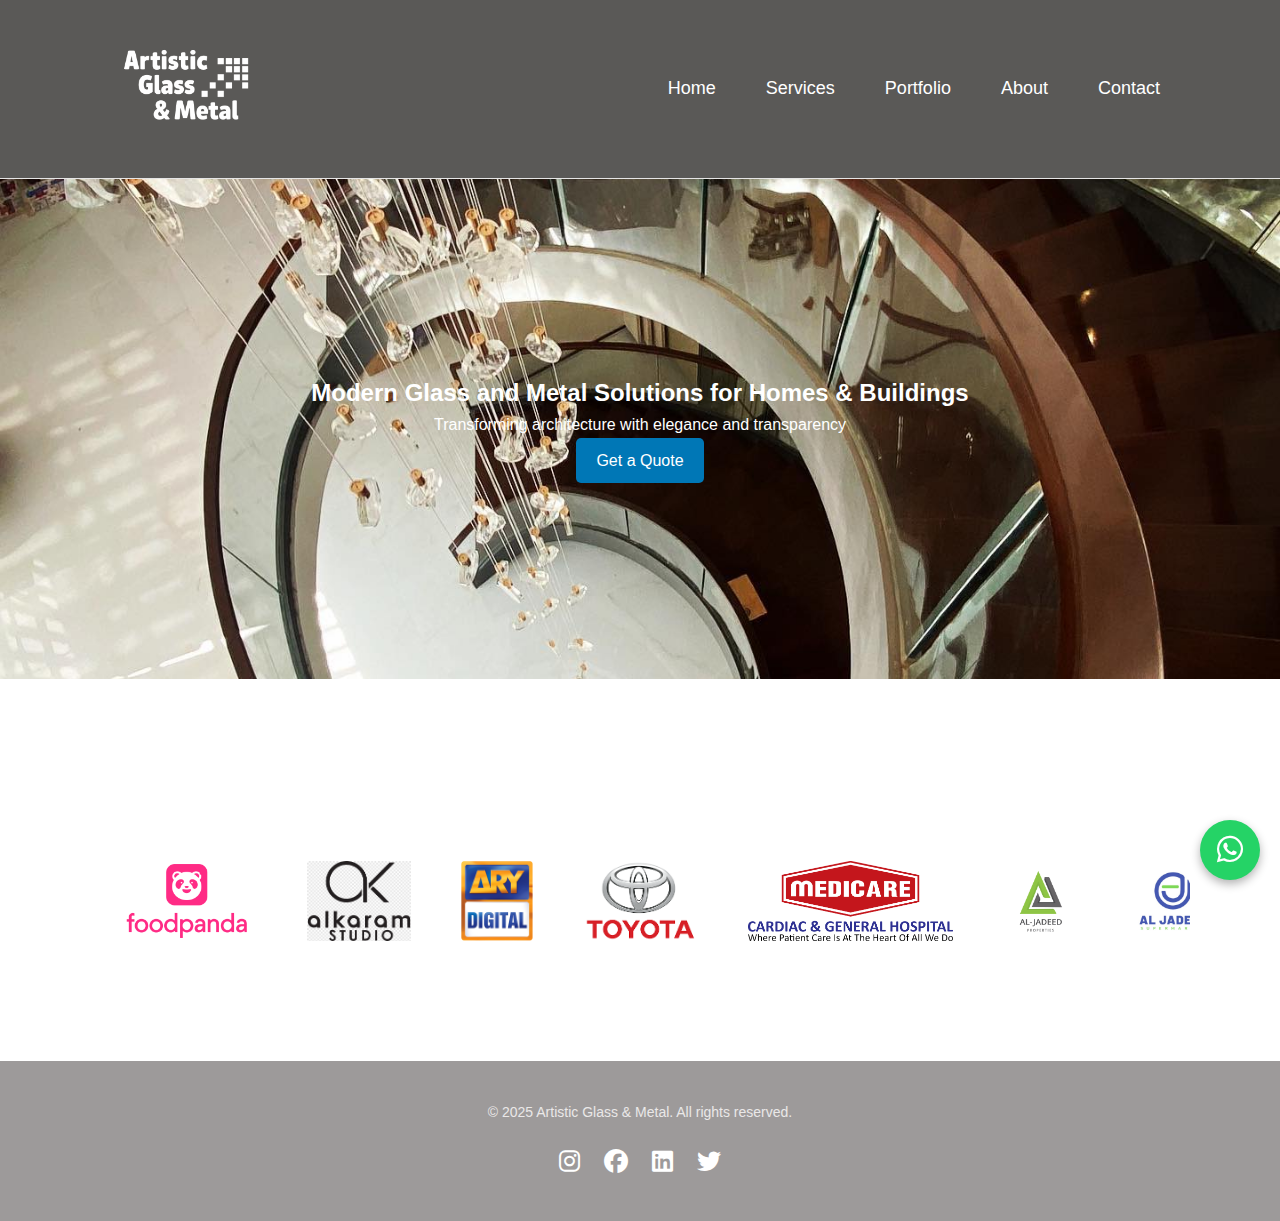
<file: index.html>
<!DOCTYPE html>
<html lang="en">
<head>
  <link href="https://fonts.googleapis.com/css2?family=Playfair+Display:wght@600&family=Poppins:wght@400;600&display=swap" rel="stylesheet">
  <link href="https://fonts.googleapis.com/css2?family=Playfair+Display:wght@400;700&display=swap" rel="stylesheet">
  <meta charset="UTF-8" />
  <meta name="viewport" content="width=device-width, initial-scale=1.0" />
  <title>Artistic Glass & Metal</title>
  <link rel="stylesheet" href="style.css" />
  <link href="https://cdn.jsdelivr.net/npm/aos@2.3.4/dist/aos.css" rel="stylesheet">
</head>
<link rel="stylesheet" href="https://cdnjs.cloudflare.com/ajax/libs/font-awesome/6.4.0/css/all.min.css">  
<body>
  <header>
    <div class="container">
      <a href="index.html" class="logo">
        <img src="images/logo.png" alt="Artistic Glass & Metal Logo">
      </a>
      <nav>
        <ul class="nav-links">
          <li><a href="index.html">Home</a></li>
          <li><a href="services.html">Services</a></li>
          <li><a href="portfolio.html">Portfolio</a></li>
          <li><a href="about.html">About</a></li> 
          <li><a href="contact.html">Contact</a></li>
        </ul>
      </nav>
    </div>
  </header>
  
  <!-- Hero Section -->
  <section class="hero">
    <div class="container">
      <h2>Modern Glass and Metal Solutions for Homes & Buildings</h2>
      <p>Transforming architecture with elegance and transparency</p>
      <a href="contact.html" class="btn">Get a Quote</a>
    </div>
  </section>


<a href="https://wa.me/923332377354?text=Hello%20Artistic%20Glass%2C%20I%27m%20interested%20in%20your%20services." class="whatsapp-button" target="_blank">
  <i class="fab fa-whatsapp"></i>
</a>


  <section class="clients-slider-section">
    <div class="container">
      <h2 class="section-heading" style="padding: 20px; background-color: #f8f8f8; border-radius: 20px; text-align: center; display: inline-block; font-family: 'Playfair Display', serif; font-weight: 700;">Trusted by leading brands</h2>


      <div class="slider">
        <div class="slide-track">
          <img src="images/clients/foodpanda.png" alt="Foodpanda Logo" class="foodpanda-logo">
          <img src="images/clients/alkaram.png" alt="Alkaram">
          <img src="images/clients/ary.png" alt="ARY">
          <img src="images/clients/toyota.png" alt="Toyota">
          <img src="images/clients/medicare.png" alt="Medicare">
          <img src="images/clients/aljadeed.png" alt="Al Jadeed">
          <img src="images/clients/aljadeedmarts.png" alt="Al Jadeed Marts">
          <img src="images/clients/diners.png" alt="Diners">
          <img src="images/clients/gracefabrics.png" alt="Grace Fabrics">
          <img src="images/clients/deerpencil.png" alt="Deer Pencil">
          <img src="images/clients/sanaullatextile.png" alt="Sanaulla Textile">
          <img src="images/clients/sapphire.png" alt="Sapphire">
          <img src="images/clients/orient.png" alt="Orient">
          <img src="images/clients/saya.png" alt="Saya">
          <img src="images/clients/thecourtgroup.png" alt="The Court Group">
          <img src="images/clients/suzuki.png" alt="Suzuki">

  
          <!-- repeat for seamless scroll -->
          <img src="images/clients/foodpanda.png" alt="Foodpanda">
          <img src="images/clients/alkaram.png" alt="Alkaram">
          <img src="images/clients/ary.png" alt="ARY">
          <img src="images/clients/toyota.png" alt="Toyota">
          <img src="images/clients/medicare.png" alt="Medicare">
          <img src="images/clients/aljadeed.png" alt="Al Jadeed">
          <img src="images/clients/aljadeedmarts.png" alt="Al Jadeed Marts">
          <img src="images/clients/diners.png" alt="Diners">
          <img src="images/clients/gracefabrics.png" alt="Grace Fabrics">
          <img src="images/clients/deerpencil.png" alt="Deer Pencil">
          <img src="images/clients/sanaullatextile.png" alt="Sanaulla Textile">
          <img src="images/clients/sapphire.png" alt="Sapphire">
          <img src="images/clients/orient.png" alt="Orient">
          <img src="images/clients/saya.png" alt="Saya">
          <img src="images/clients/thecourtgroup.png" alt="The Court Group">
          <img src="images/clients/suzuki.png" alt="Suzuki">

        </div>
      </div>
    </div>
  </section>
  
     <!-- Footer -->
  <footer>
    <div class="container">
      <p>&copy; 2025 Artistic Glass & Metal. All rights reserved.</p>
      <div class="social-icons">
        <a href="https://www.instagram.com/artisticglasszain/" target="_blank"><i class="fab fa-instagram"></i></a>
        <a href="https://www.facebook.com/profile.php?id=100064141750046" target="_blank"><i class="fab fa-facebook"></i></a>
        <a href="https://www.linkedin.com/" target="_blank"><i class="fab fa-linkedin"></i></a>
        <a href="https://www.twitter.com/" target="_blank"><i class="fab fa-twitter"></i></a>
      </div>
    </div>
  </footer>
  <script>
    document.addEventListener("DOMContentLoaded", function () {
      const heroSection = document.querySelector(".hero");
      const images = [
        "images/hero.jpg",
        "images/hero1.jpg",
        "images/hero2.jpg",
        "images/hero3.jpg",
        "images/hero4.jpg",
        "images/hero5.jpg",
        "images/hero6.jpg",
        "images/hero7.jpg",
        "images/hero8.jpg"
      ];
      let index = 0;
  
      function changeBackground() {
        heroSection.style.backgroundImage = `url(${images[index]})`;
        index = (index + 1) % images.length;
      }
  
      changeBackground(); // show first image immediately
      setInterval(changeBackground, 2000);
    });
  </script>
</body>
</html>
</file>
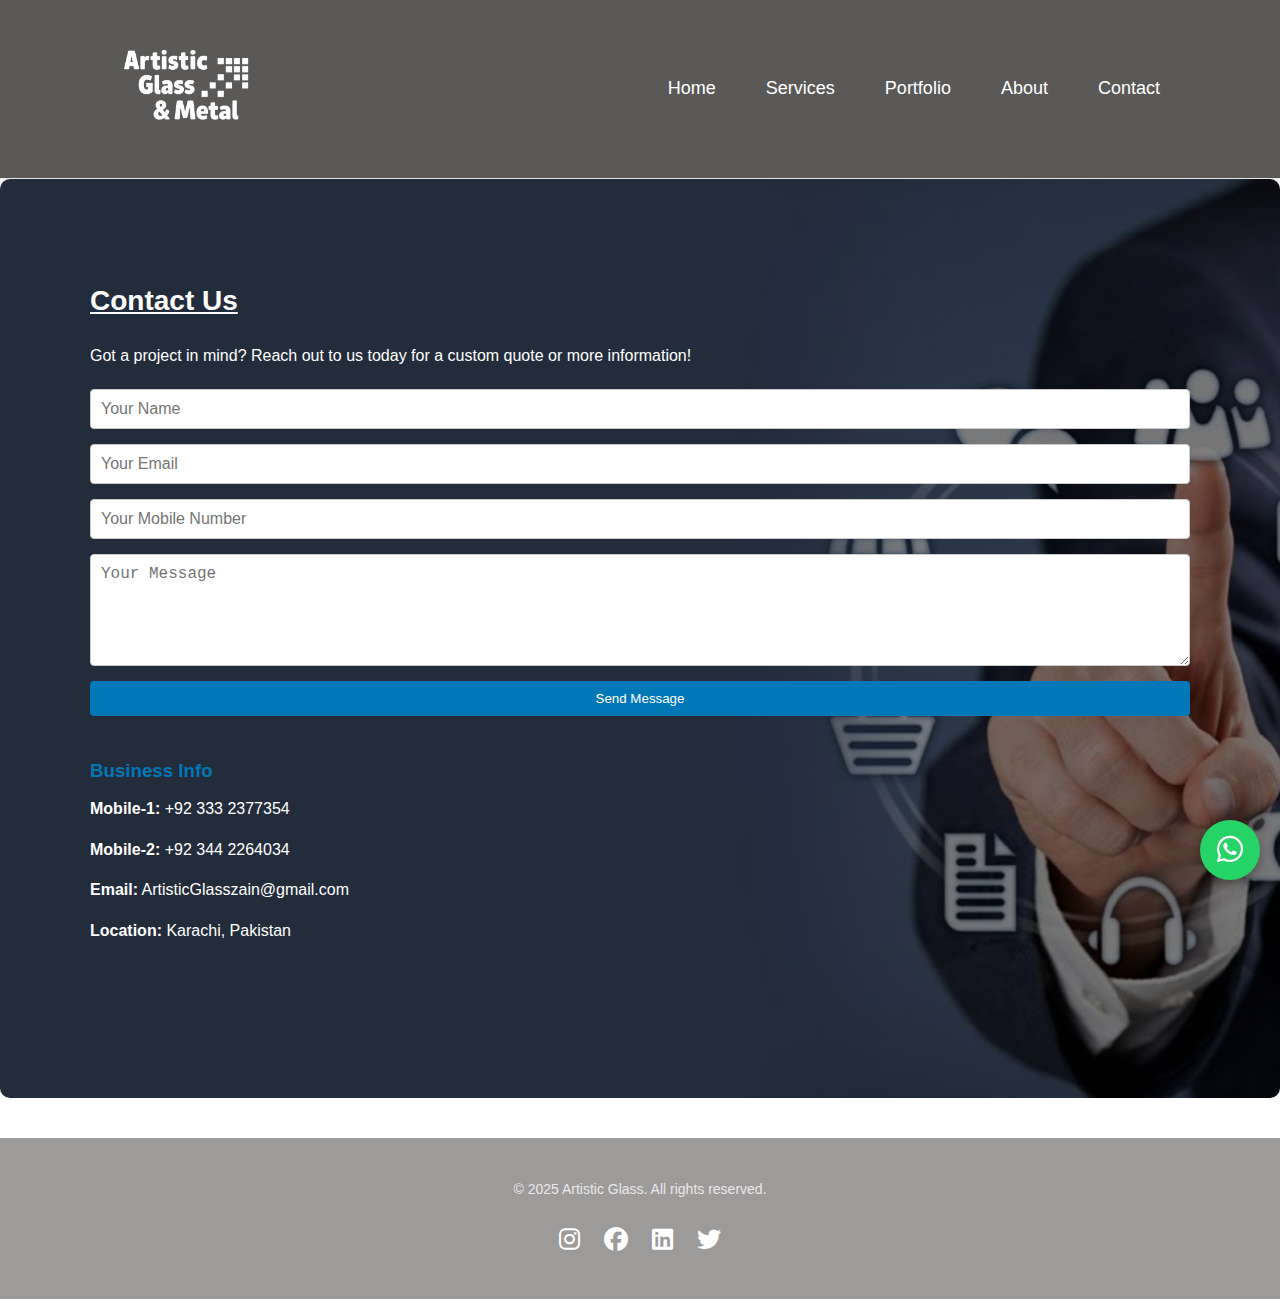
<file: contact.html>
<!DOCTYPE html>
<html lang="en">
<head>
  <link rel="stylesheet" href="https://cdnjs.cloudflare.com/ajax/libs/font-awesome/6.4.0/css/all.min.css">
  <meta charset="UTF-8" />
  <meta name="viewport" content="width=device-width, initial-scale=1.0"/>
  <title>Contact - Artistic Glass</title>
  <link rel="stylesheet" href="style.css" />
</head>
<body>
  <header>
    <div class="container">
      <a href="index.html" class="logo">
        <img src="images/logo.png" alt="Artistic Glass & Metal Logo">
      </a>
      <nav>
        <ul class="nav-links">
          <li><a href="index.html">Home</a></li>
          <li><a href="services.html">Services</a></li>
          <li><a href="portfolio.html">Portfolio</a></li>
          <li><a href="about.html">About</a></li> 
          <li><a href="contact.html">Contact</a></li>
        </ul>
      </nav>
    </div>
  </header>

  <!-- Contact Section -->
    <section class="page-content contact-section">
    <div class="container">
      <h2 style="color: white; text-decoration: underline;">Contact Us</h2>
      <p>Got a project in mind? Reach out to us today for a custom quote or more information!</p>

      <form class="contact-form">
        <form action="https://formspree.io/f/xanovlpj" method="POST" class="contact-form">
        <input type="text" placeholder="Your Name" required />
        <input type="email" placeholder="Your Email" required />
        <input type="tel" placeholder="Your Mobile Number" required>
        <textarea placeholder="Your Message" rows="5" required></textarea>
        <button type="submit">Send Message</button>
      </form>

      <div class="contact-info">
        <h3>Business Info</h3>
        <p><strong>Mobile-1:</strong> +92 333 2377354</p>
        <p><strong>Mobile-2:</strong> +92 344 2264034</p>
        <p><strong>Email:</strong> ArtisticGlasszain@gmail.com</p>
        <p><strong>Location:</strong> Karachi, Pakistan</p>
      </div>
    </div>
  </section>

  <footer>
    <div class="container">
      <p>&copy; 2025 Artistic Glass. All rights reserved.</p>
      <div class="social-icons">
        <a href="https://www.instagram.com/" target="_blank"><i class="fab fa-instagram"></i></a>
        <a href="https://www.facebook.com/" target="_blank"><i class="fab fa-facebook"></i></a>
        <a href="https://www.linkedin.com/" target="_blank"><i class="fab fa-linkedin"></i></a>
        <a href="https://www.twitter.com/" target="_blank"><i class="fab fa-twitter"></i></a>
      </div>
    </div>
  </footer>
  <a href="https://wa.me/923332377354" class="whatsapp-button" target="_blank">
    <i class="fab fa-whatsapp"></i>
  </a>
</body>
</html>
</file>
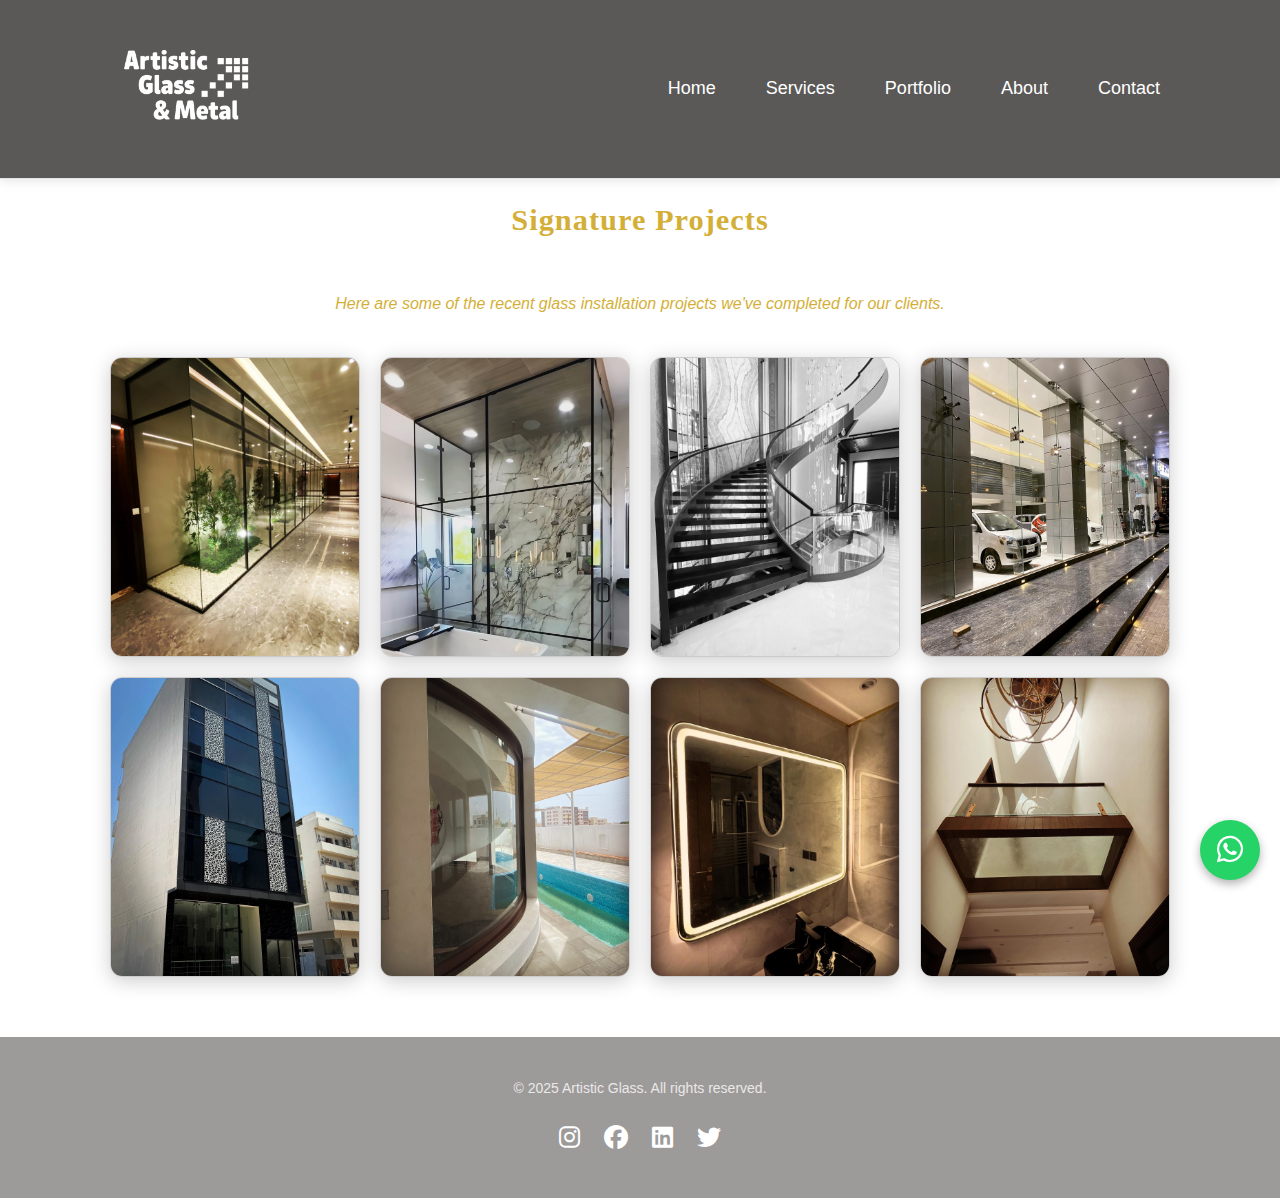
<file: portfolio.html>
<!DOCTYPE html>
<html lang="en">
<head>
  <link rel="stylesheet" href="https://cdnjs.cloudflare.com/ajax/libs/font-awesome/6.4.0/css/all.min.css">
  <meta charset="UTF-8" />
  <meta name="viewport" content="width=device-width, initial-scale=1.0"/>
  <title>Portfolio - Artistic Glass</title>
  <link rel="stylesheet" href="style.css" />
</head>
<body>
  <header>
    <div class="container">
      <a href="index.html" class="logo">
        <img src="images/logo.png" alt="Artistic Glass & Metal Logo">
      </a>
      <nav>
        <ul class="nav-links">
          <li><a href="index.html">Home</a></li>
          <li><a href="services.html">Services</a></li>
          <li><a href="portfolio.html">Portfolio</a></li>
          <li><a href="about.html">About</a></li> 
          <li><a href="contact.html">Contact</a></li>
        </ul>
      </nav>
    </div>
  </header>
  

  <!-- Portfolio Section -->
  <section class="Portfolio">
    <div class="container" style="text-align: center;">
   <h2 class="lux-heading" data-aos="fade-up">Signature Projects</h2>
<p class="lux-subtext" data-aos="fade-up" data-aos-delay="200">
  Here are some of the recent glass installation projects we've completed for our clients.
</p>
      <div class="portfolio-gallery">
        <div class="flip-card">
          <div class="flip-card-inner">
            <div class="flip-card-front">
              <img src="images/project1.jpg" alt="Office Partition" />
            </div>
            <div class="flip-card-back">
              <h3>Glass Patio</h3>
              <p>Enhance outdoor living with elegant, durable glass patios that blend transparency with comfort</p>
            </div>
          </div>
        </div>
      
        <div class="flip-card">
          <div class="flip-card-inner">
            <div class="flip-card-front">
              <img src="images/project2.jpg" alt="Shower Cabin" />
            </div>
            <div class="flip-card-back">
              <h3>Shower Cabin</h3>
              <p>Luxurious glass shower enclosures designed for elegance and comfort.</p>
            </div>
          </div>
        </div>
      
        <div class="flip-card">
          <div class="flip-card-inner">
            <div class="flip-card-front">
              <img src="images/project3.jpg" alt="Glass Railing" />
            </div>
            <div class="flip-card-back">
              <h3>Glass Railing</h3>
              <p>Sturdy and stylish railings for balconies and staircases with clear views.</p>
            </div>
          </div>
        </div>
      
        <div class="flip-card">
          <div class="flip-card-inner">
            <div class="flip-card-front">
              <img src="images/project4.jpg" alt="Shopfront" />
            </div>
            <div class="flip-card-back">
              <h3>Shopfront Glazing</h3>
              <p>High-visibility glass facades to make your retail space stand out.</p>
            </div>
          </div>
        </div>

         <div class="flip-card">
          <div class="flip-card-inner">
            <div class="flip-card-front">
              <img src="images/project5.jpg" alt="front" />
            </div>
            <div class="flip-card-back">
              <h3>Building Facade</h3>
              <p>Modern and durable facade solutions that enhance the architectural appeal of your building</p>
            </div>
          </div>
        </div>

               <div class="flip-card">
          <div class="flip-card-inner">
            <div class="flip-card-front">
              <img src="images/project6.jpg" alt="curve" />
            </div>
            <div class="flip-card-back">
              <h3>Curve Tempered Glass</h3>
              <p>Elegantly curved tempered glass designed for strength, safety, and modern aesthetics</p>
            </div>
          </div>
        </div>

        <div class="flip-card">
          <div class="flip-card-inner">
            <div class="flip-card-front">
              <img src="images/project7.jpg" alt="curve" />
            </div>
            <div class="flip-card-back">
              <h3>LED Mirror</h3>
              <p>Illuminate your space with stylish LED mirrors that combine function, elegance, and modern lighting</p>
            </div>
          </div>
        </div>

        <div class="flip-card">
          <div class="flip-card-inner">
            <div class="flip-card-front">
              <img src="images/project8.jpg" alt="curve" />
            </div>
            <div class="flip-card-back">
              <h3>Glass Bridge</h3>
              <p>Experience architectural brilliance and safety with our sleek, transparent glass bridges</p>
            </div>
          </div>
        </div>
  </section>



  <!-- Footer -->
  <footer>
    <div class="container">
      <p>&copy; 2025 Artistic Glass. All rights reserved.</p>
      <div class="social-icons">
        <a href="https://www.instagram.com/" target="_blank"><i class="fab fa-instagram"></i></a>
        <a href="https://www.facebook.com/" target="_blank"><i class="fab fa-facebook"></i></a>
        <a href="https://www.linkedin.com/" target="_blank"><i class="fab fa-linkedin"></i></a>
        <a href="https://www.twitter.com/" target="_blank"><i class="fab fa-twitter"></i></a>
      </div>
    </div>
  </footer>
  <a href="https://wa.me/923001234567" class="whatsapp-button" target="_blank">
    <i class="fab fa-whatsapp"></i>
  </a>
</body>
</html>
</file>
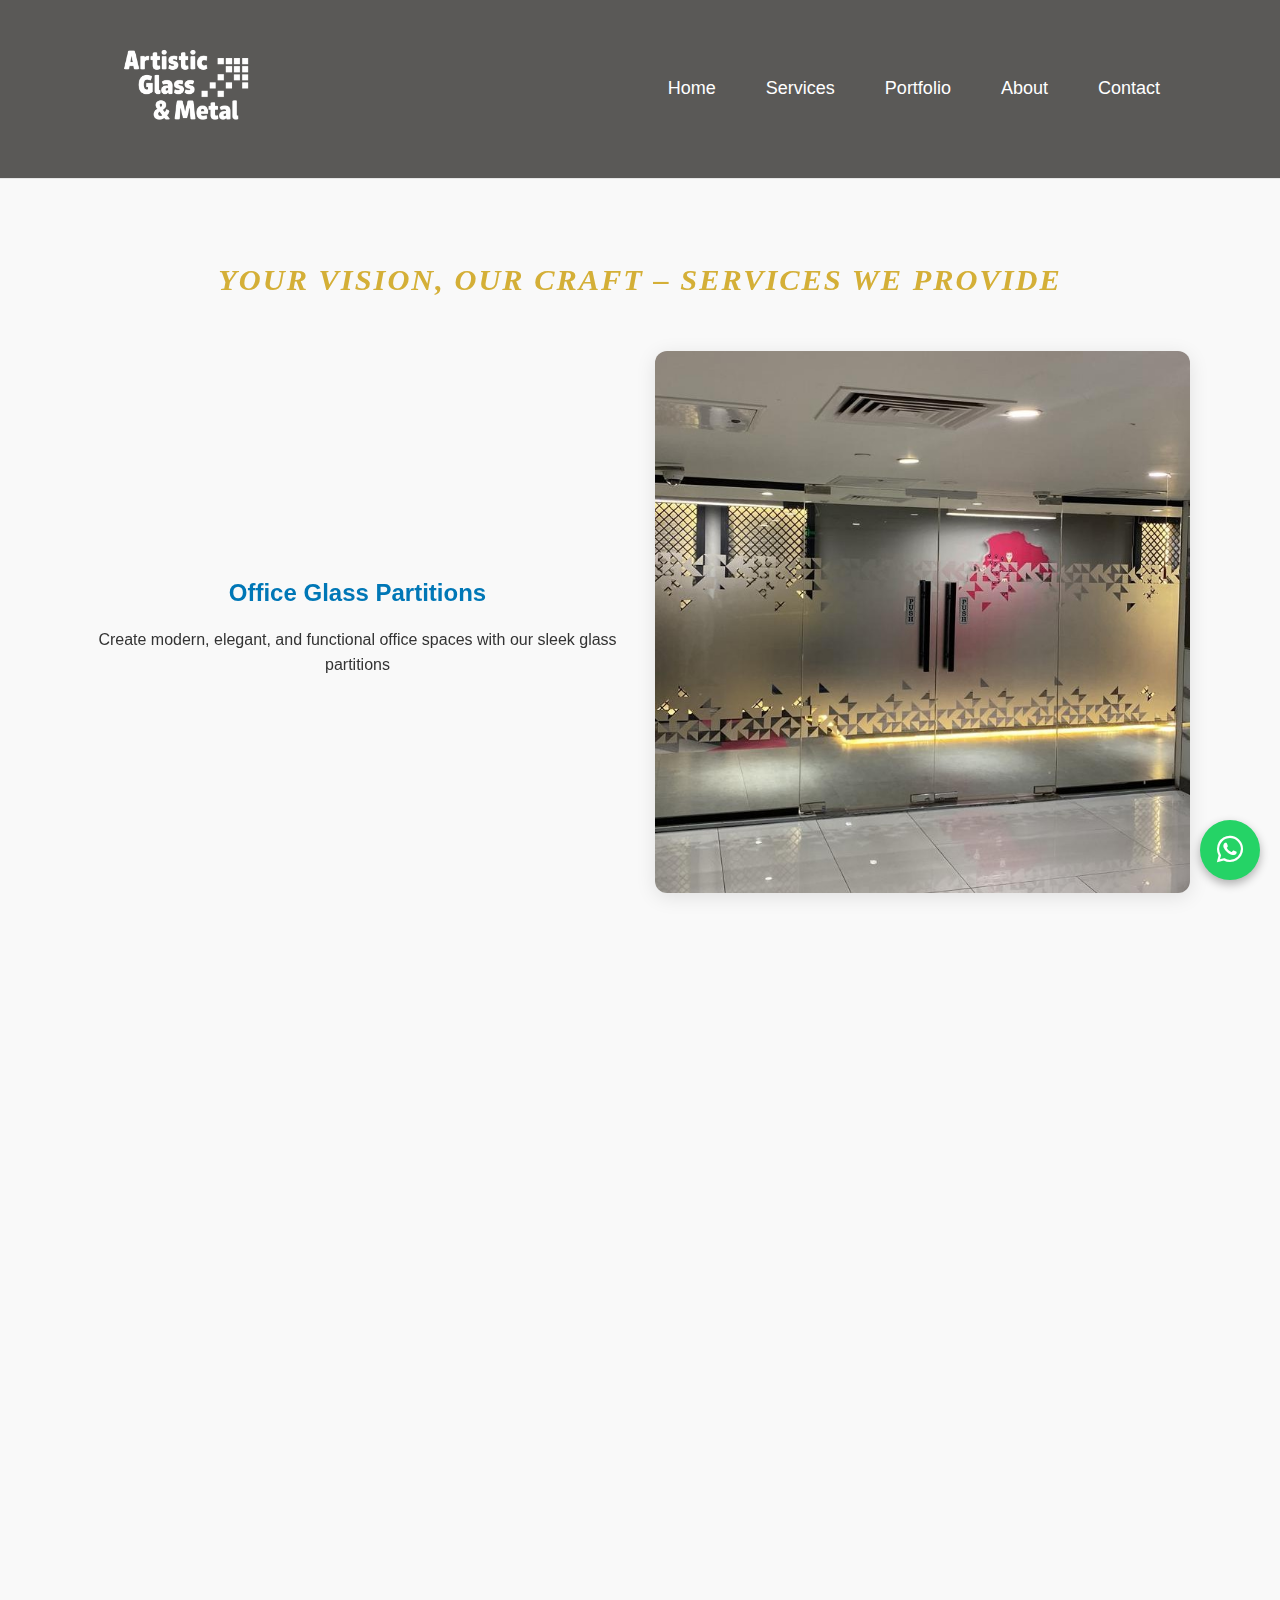
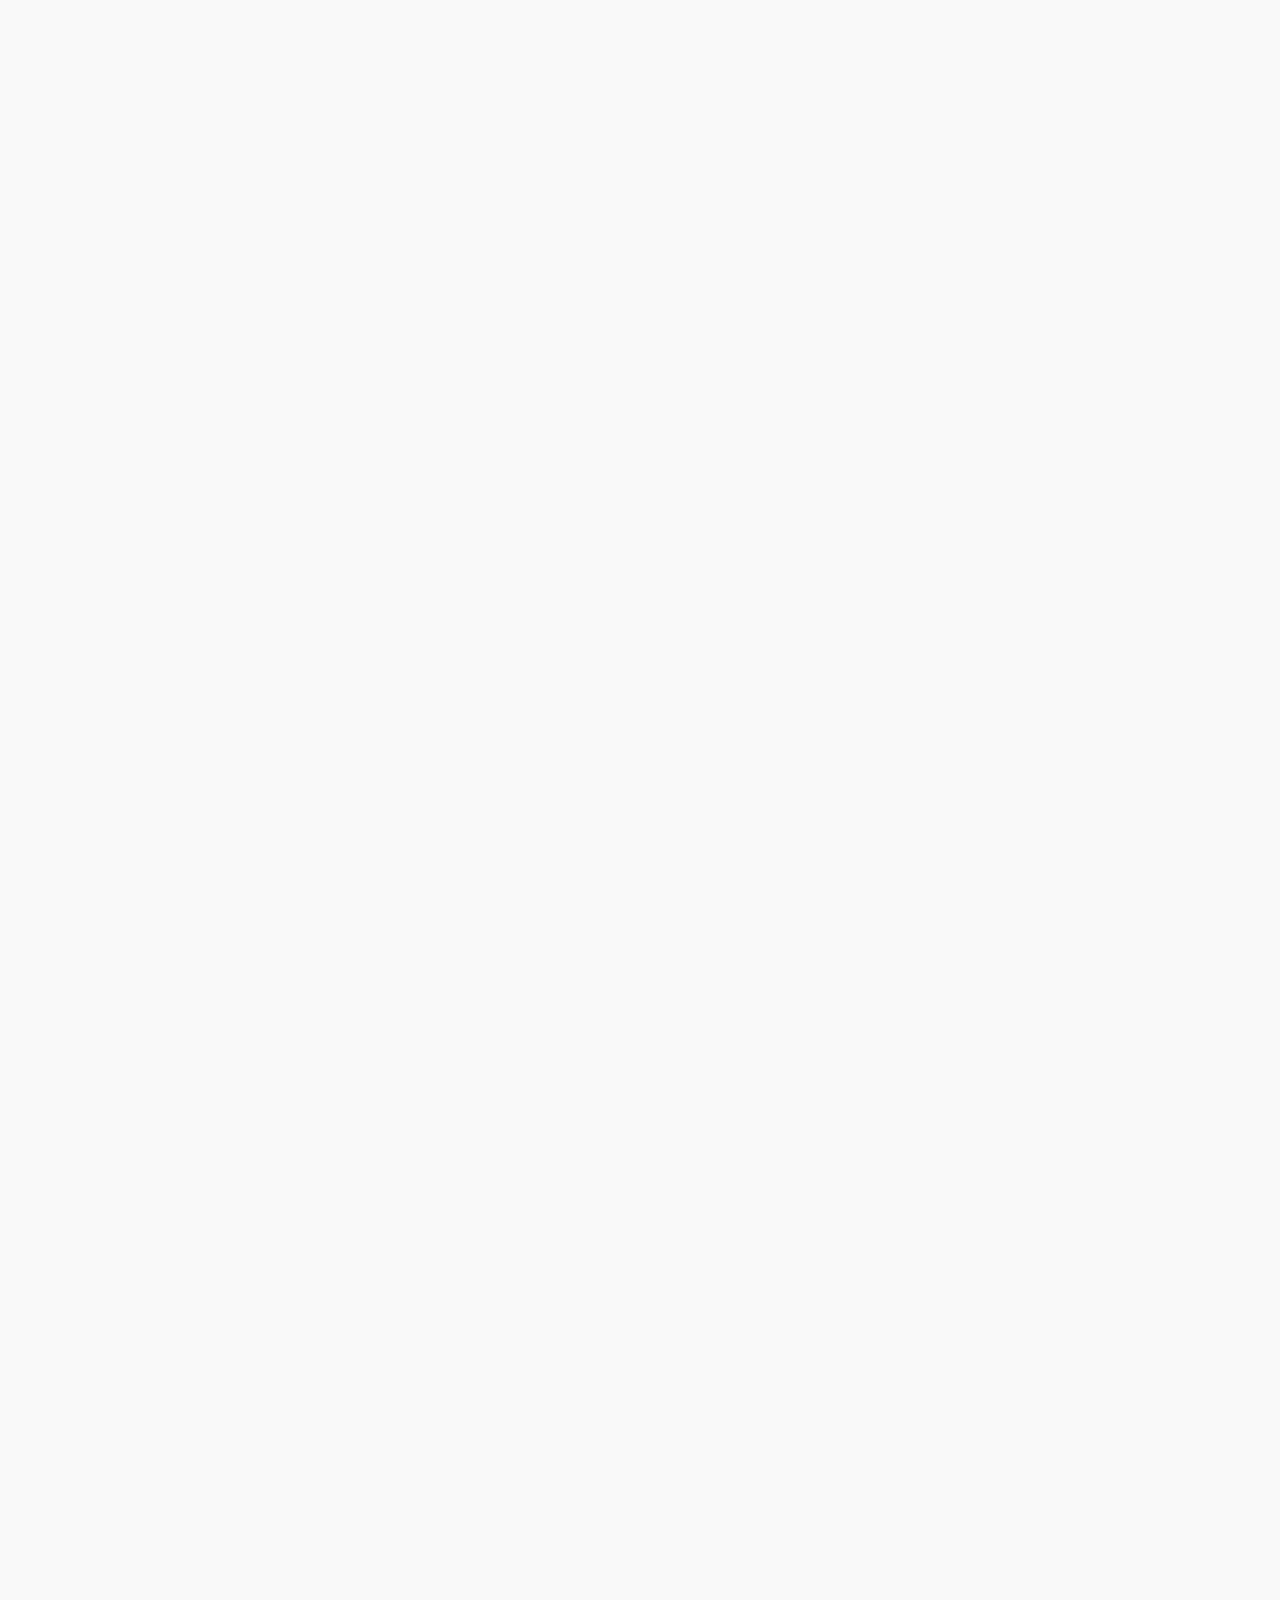
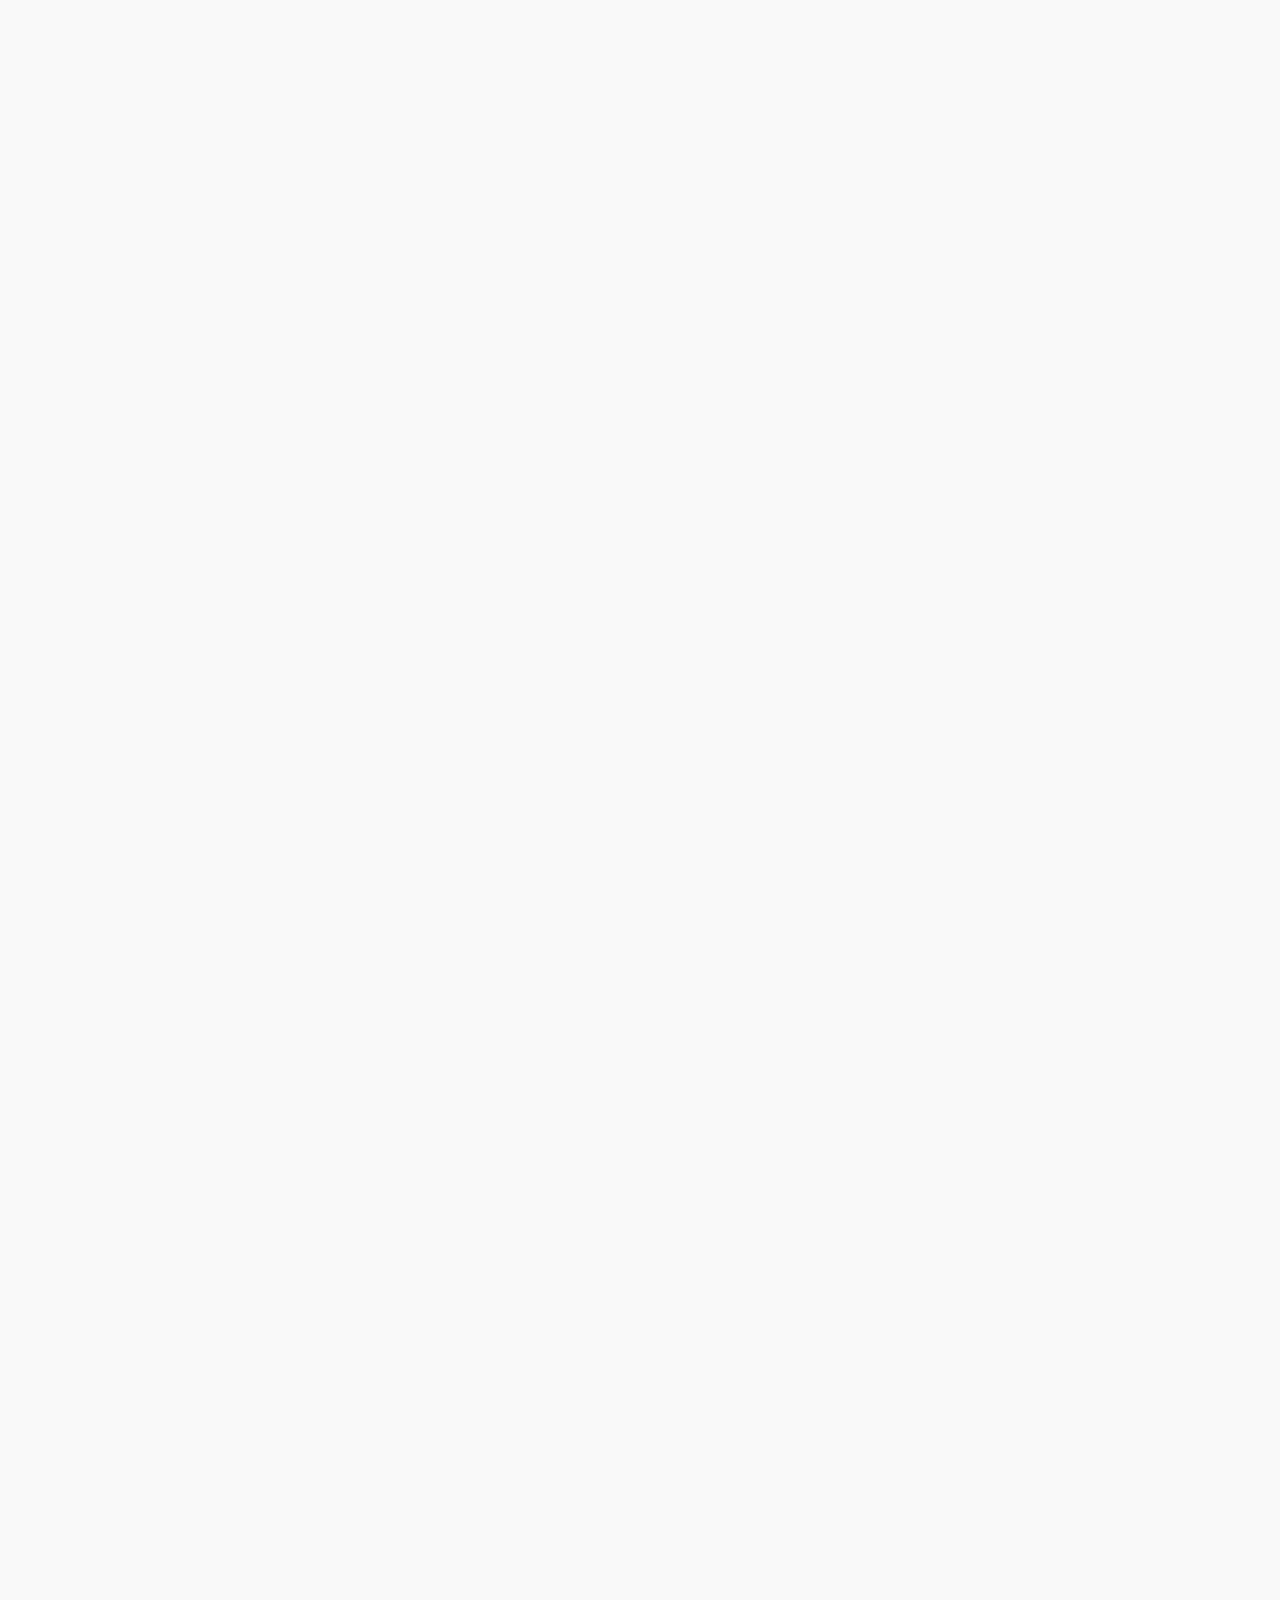
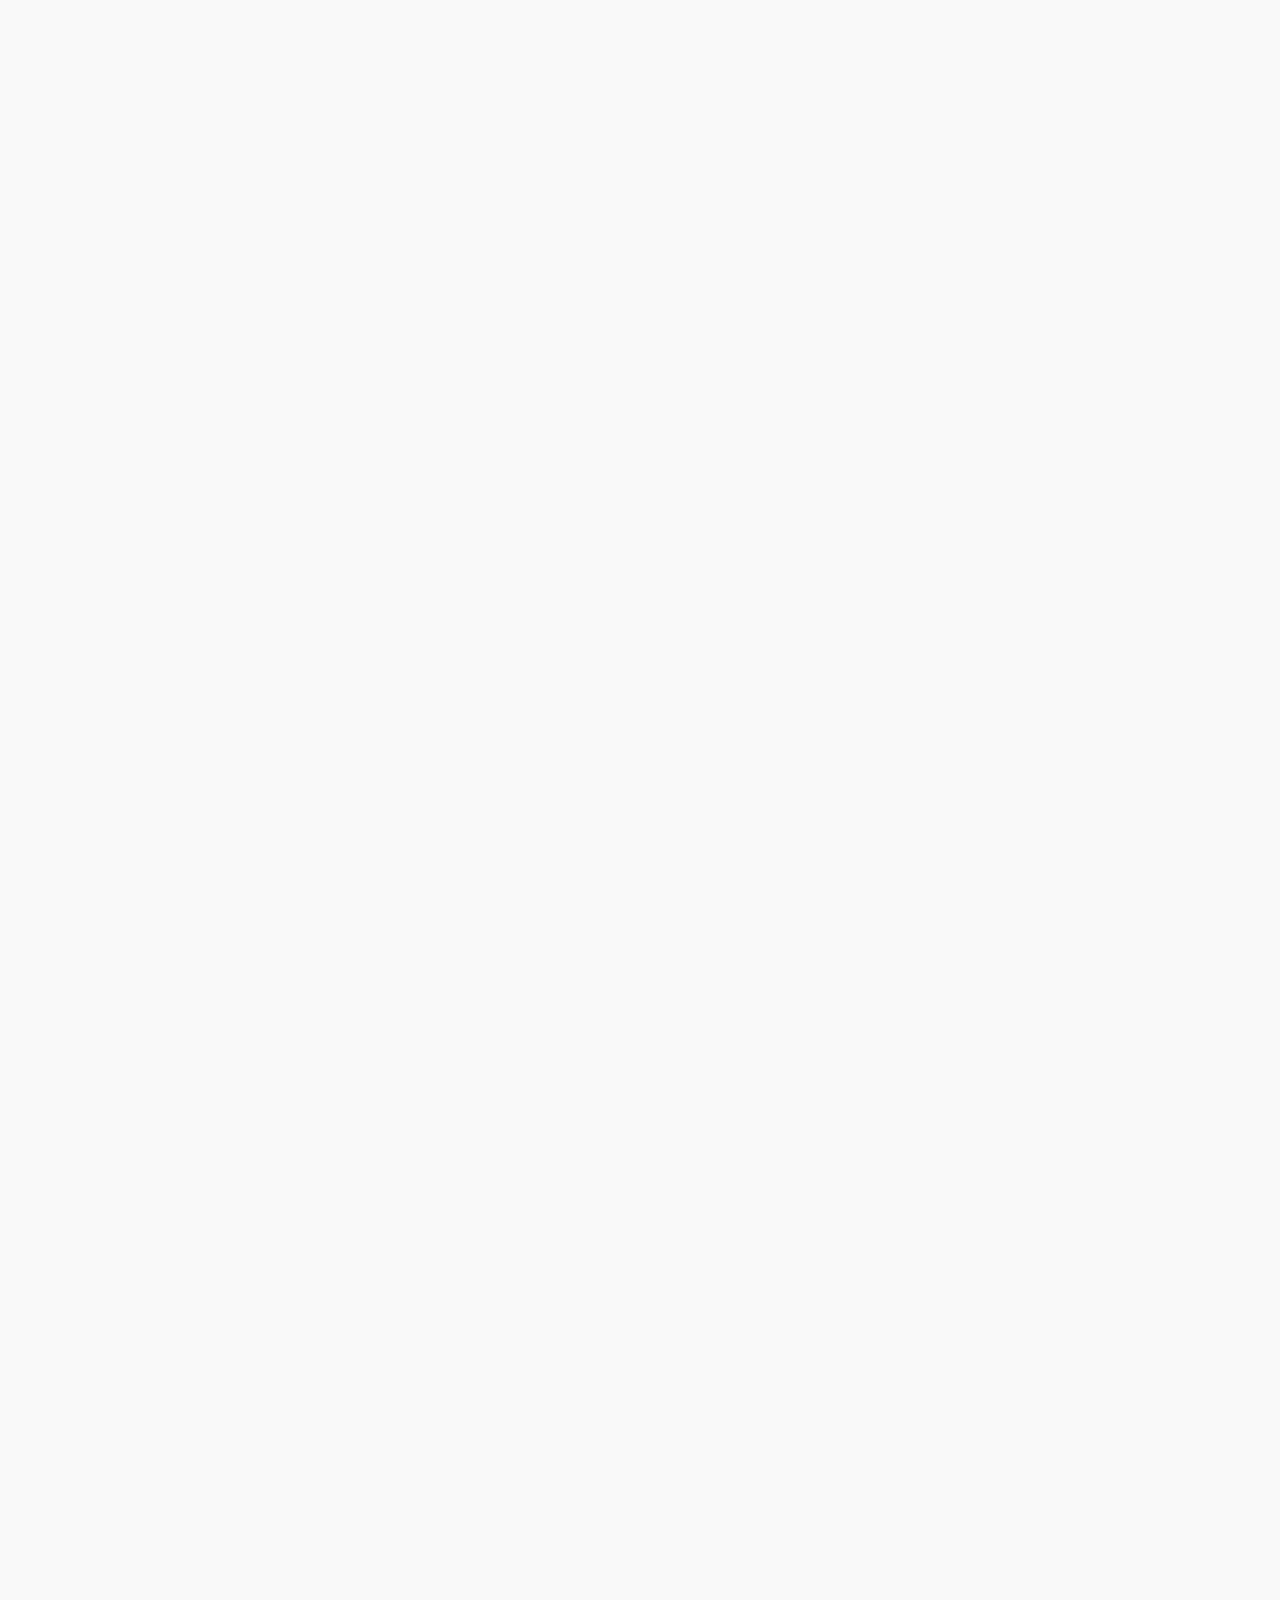
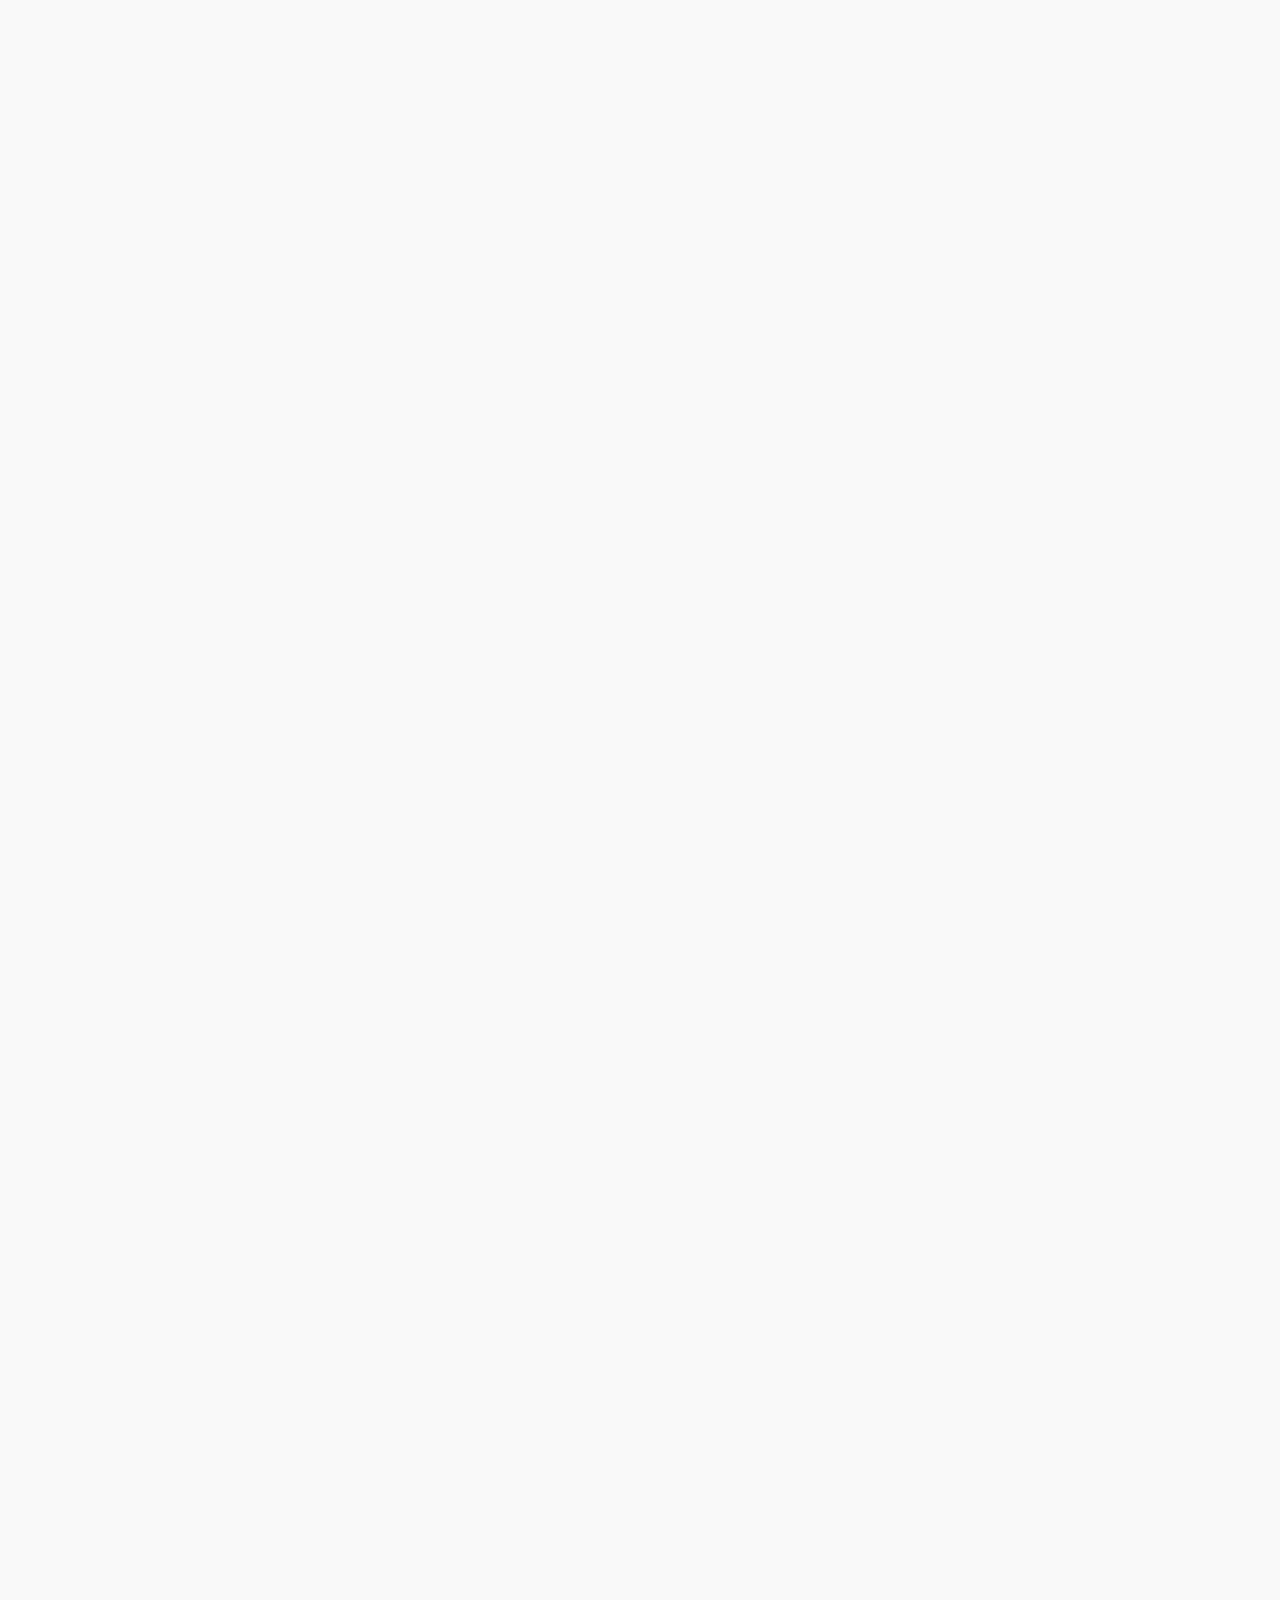
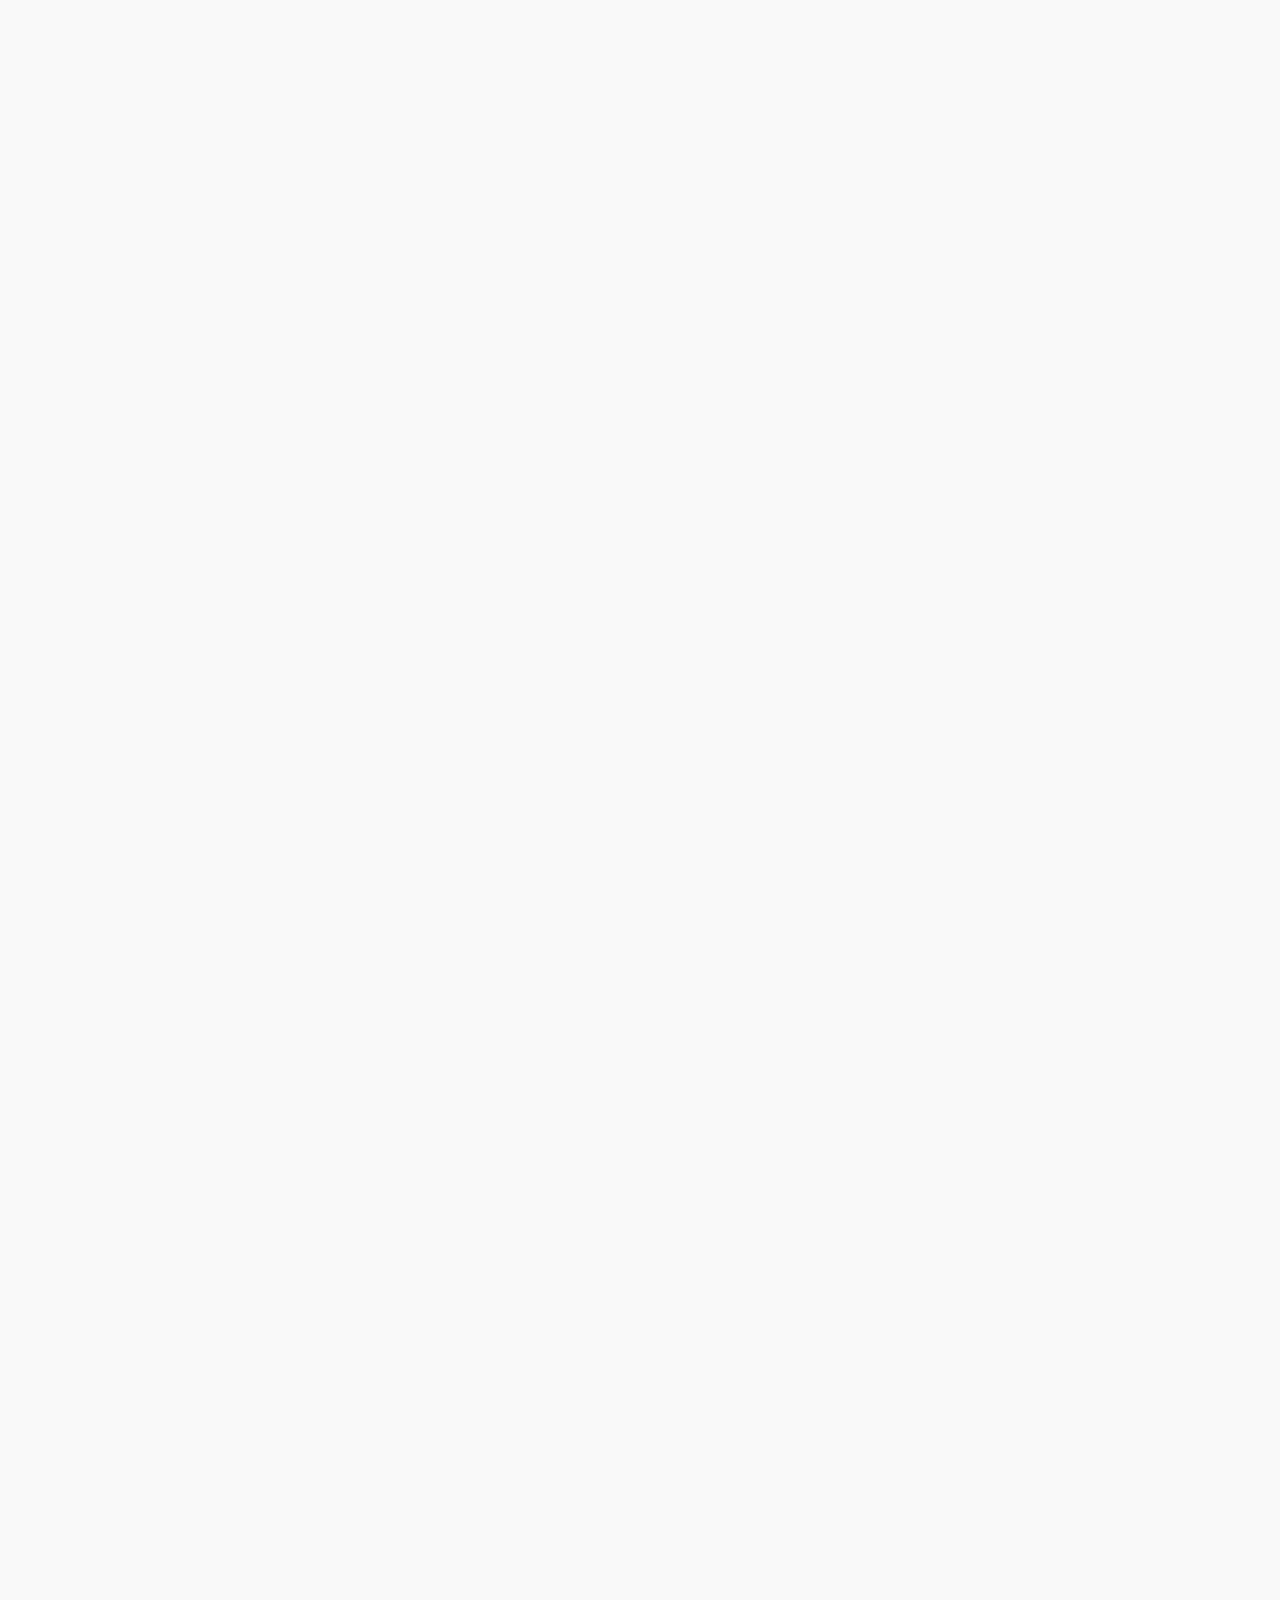
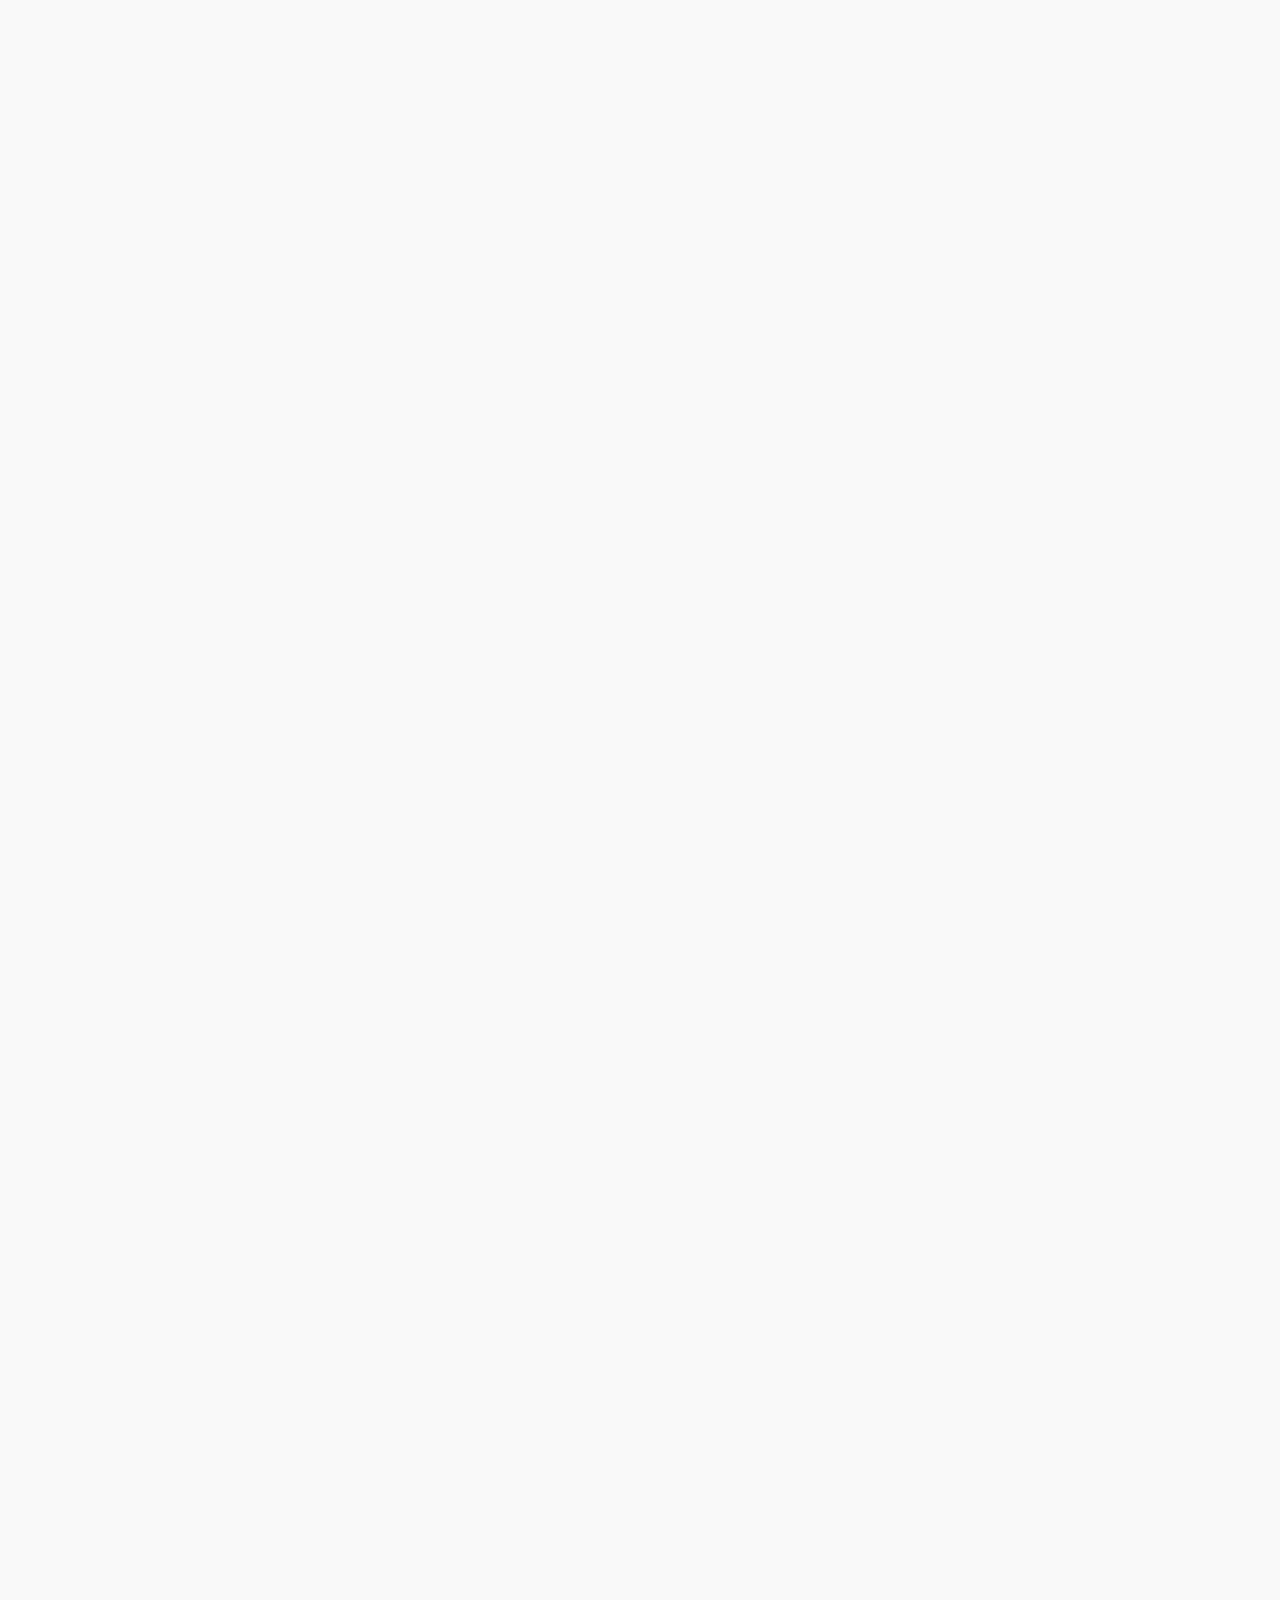
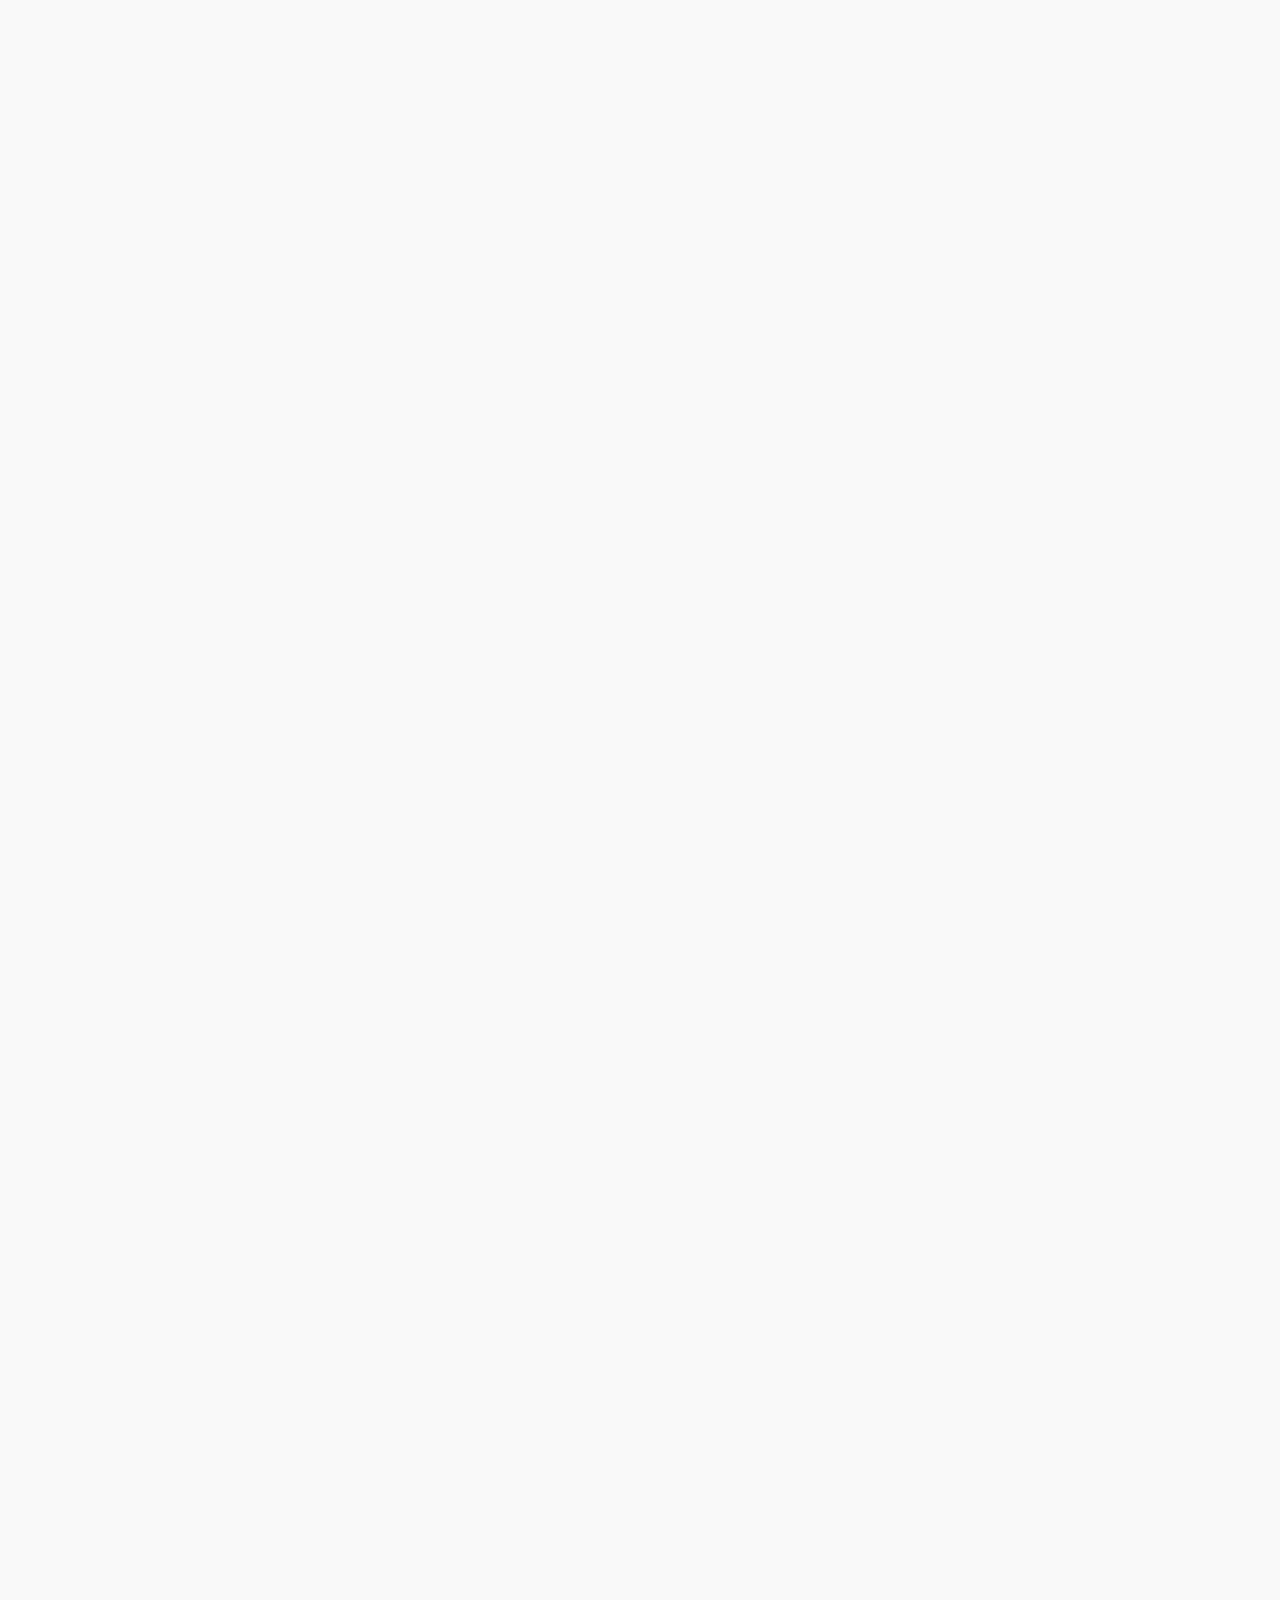
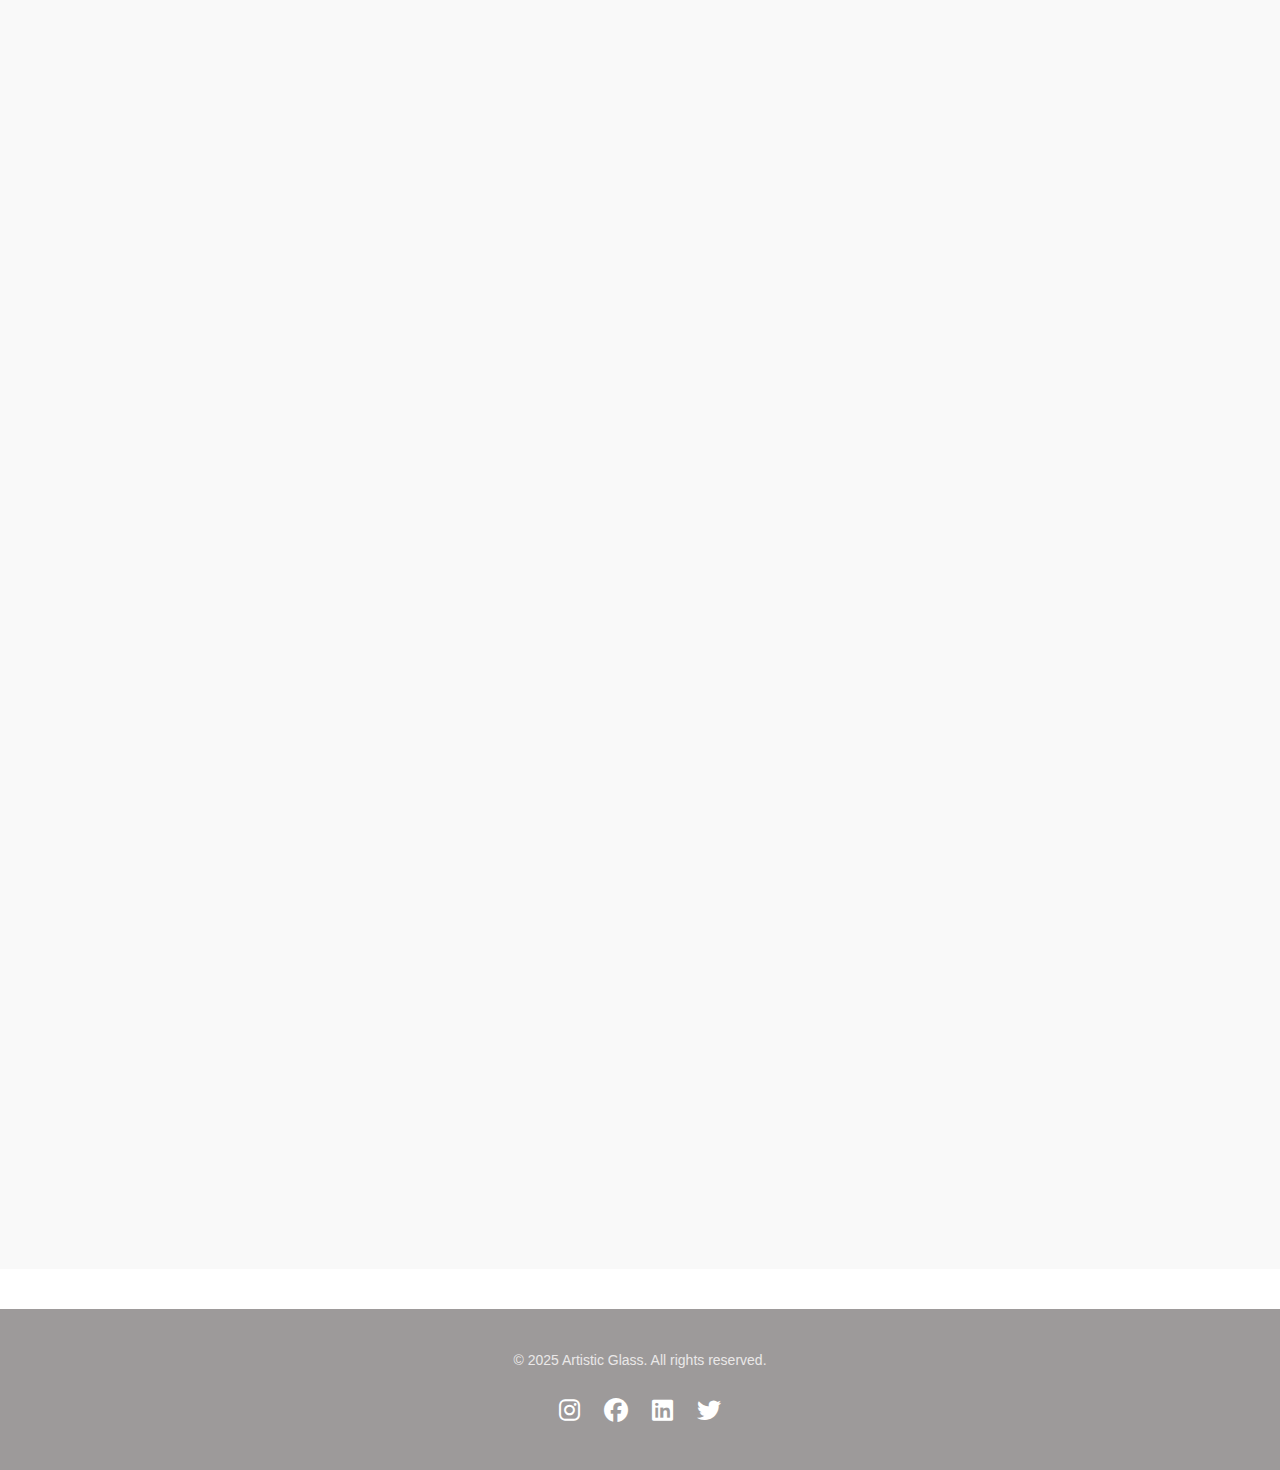
<file: services.html>
<!DOCTYPE html>
<html lang="en">
<head>
  <!-- Google tag (gtag.js) -->
<script async src="https://www.googletagmanager.com/gtag/js?id=G-CY7384J0XF"></script>
<script>
  window.dataLayer = window.dataLayer || [];
  function gtag(){dataLayer.push(arguments);}
  gtag('js', new Date());

  gtag('config', 'G-CY7384J0XF');
</script>
  <link href="https://unpkg.com/aos@2.3.1/dist/aos.css" rel="stylesheet" />
  <link rel="stylesheet" href="https://cdnjs.cloudflare.com/ajax/libs/font-awesome/6.4.0/css/all.min.css">
  <meta charset="UTF-8" />
  <meta name="viewport" content="width=device-width, initial-scale=1.0"/>
  <title>Services - Artistic Glass</title>
  <link rel="stylesheet" href="style.css" />
  <style>
    .services-section {
      padding: 60px 20px;
      background-color: #f9f9f9;
    }
    .service-row {
      display: flex;
      align-items: center;
      justify-content: space-between;
      flex-wrap: wrap;
      margin-bottom: 60px;
      gap: 30px;
    }
    .service-row.reverse {
      flex-direction: row-reverse;
    }
    .service-image img {
      max-width: 100%;
      border-radius: 12px;
      box-shadow: 0 4px 20px rgba(0,0,0,0.1);
    }
    .service-text {
      flex: 1 1 45%;
    }
    .service-text h3 {
      font-size: 24px;
      color: #0077b6;
      margin-bottom: 15px;
    }
    .service-text p {
      font-size: 16px;
      color: #333;
      line-height: 1.6;
    }
    .service-image {
      flex: 1 1 45%;
    }
  </style>
</head>
<body>
  <header>
    <div class="container">
      <a href="index.html" class="logo">
        <img src="images/logo.png" alt="Artistic Glass & Metal Logo">
      </a>
      <nav>
        <ul class="nav-links">
          <li><a href="index.html">Home</a></li>
          <li><a href="services.html">Services</a></li>
          <li><a href="portfolio.html">Portfolio</a></li>
          <li><a href="about.html">About</a></li> 
          <li><a href="contact.html">Contact</a></li>
        </ul>
      </nav>
    </div>
  </header>
  <section class="services-section">
    <div class="container">
      <h2 class="lux-heading" data-aos="fade-up" data-aos-delay="100">
  <span class="gold-text">Your Vision, Our Craft – Services We Provide</span><br>
</h2>
   <div class="service-row reverse" data-aos="fade-up">
        <div class="service-image">
          <img src="images/services/officepartition.jpg" alt="officepartition">
        </div>
        <div class="service-text">
          <h3>Office Glass Partitions</h3>
          <p>Create modern, elegant, and functional office spaces with our sleek glass partitions</p>
        </div>
      </div>
      <!-- Example Service Block (repeat this format) -->
      <div class="service-row" data-aos="fade-up">
        <div class="service-image">
          <img src="images/services/aluminum.jpg" alt="Aluminium Windows and Doors">
        </div>
        <div class="service-text">
          <h3>Aluminium Windows and Doors</h3>
          <p>Durable and stylish aluminum windows and doors.</p>
        </div>
      </div>

      <div class="service-row reverse" data-aos="fade-up">
        <div class="service-image">
          <img src="images/services/windowsglasses.jpg" alt="Windows Glasses">
        </div>
        <div class="service-text">
          <h3>Windows Glasses</h3>
          <p>Clear and high-quality glass for all window types</p>
        </div>
      </div>

      <div class="service-row" data-aos="fade-up">
        <div class="service-image">
          <img src="images/services/double.jpg" alt="Double Glazed Glass">
        </div>
        <div class="service-text">
          <h3>Double Glazed Glass</h3>
          <p>Great for insulation and soundproofing in homes and buildings.</p>
        </div>
      </div>

       <div class="service-row reverse" data-aos="fade-up">
        <div class="service-image">
          <img src="images/services/acidtexture.jpg" alt="acidtexture">
        </div>
        <div class="service-text">
          <h3>Acid Texture Glass</h3>
          <p>Elegant and functional window glass solutions.</p>
        </div>
      </div>
   <div class="service-row" data-aos="fade-up">
        <div class="service-image">
          <img src="images/services/alucobond.jpg" alt="alucobond">
        </div>
        <div class="service-text">
          <h3>Aluco Bond</h3>
          <p>Composite panels for stylish cladding and facades</p>
        </div>
      </div>
        <div class="service-row reverse" data-aos="fade-up">
        <div class="service-image">
          <img src="images/services/CNC.jpg" alt="CNC">
        </div>
        <div class="service-text">
          <h3>CNC</h3>
          <p>Precision-cut patterns in metal and glass</p>
        </div>
      </div>
      <div class="service-row" data-aos="fade-up">
        <div class="service-image">
          <img src="images/services/curve.jpg" alt="curve">
        </div>
        <div class="service-text">
          <h3>Curve / Bend Glass</h3>
          <p>Curved glass designs for unique architectural needs</p>
        </div>
      </div>
<div class="service-row reverse" data-aos="fade-up">
        <div class="service-image">
          <img src="images/services/skylight.jpg" alt="skylight">
        </div>
        <div class="service-text">
          <h3>Skylight Gazing</h3>
          <p>Brighten interiors with elegant overhead glass panels</p>
        </div>
      </div>
 <div class="service-row" data-aos="fade-up">
        <div class="service-image">
          <img src="images/services/heat.jpg" alt="heat">
        </div>
        <div class="service-text">
          <h3>Heat Resistant / Sun Control Glass</h3>
          <p>Controls solar heat and glare while improving comfort</p>
        </div>
      </div>
<div class="service-row reverse" data-aos="fade-up">
        <div class="service-image">
          <img src="images/services/decorative.jpg" alt="decorative">
        </div>
        <div class="service-text">
          <h3>Decorative Mirrors</h3>
          <p>Enhance interiors with artistic reflective designs</p>
        </div>
      </div>
<div class="service-row" data-aos="fade-up">
        <div class="service-image">
          <img src="images/services/vanity.jpg" alt="vanity">
        </div>
        <div class="service-text">
          <h3>Vanity Mirrors</h3>
          <p>Functional and elegant mirrors for washrooms</p>
        </div>
      </div>
      <div class="service-row reverse" data-aos="fade-up">
        <div class="service-image">
          <img src="images/services/walking.jpg" alt="walking">
        </div>
        <div class="service-text">
          <h3>Walking Glass</h3>
          <p>Load-bearing glass floors for bold architectural statements</p>
        </div>
      </div>
      <div class="service-row" data-aos="fade-up">
        <div class="service-image">
          <img src="images/services/spider.jpg" alt="spider">
        </div>
        <div class="service-text">
          <h3>Spider Glass Fitting</h3>
          <p>Frameless structural fittings for clear glass installations</p>
        </div>
      </div>
      <div class="service-row reverse" data-aos="fade-up">
        <div class="service-image">
          <img src="images/services/shower.jpg" alt="shower">
        </div>
        <div class="service-text">
          <h3>Shower Enclosures</h3>
          <p>Modern and waterproof glass panels for bathrooms</p>
        </div>
      </div>
      <div class="service-row" data-aos="fade-up">
        <div class="service-image">
          <img src="images/services/handrail.jpg" alt="handrail">
        </div>
        <div class="service-text">
          <h3>Glass Railing</h3>
          <p>Stylish safety solutions for balconies and staircases</p>
        </div>
      </div>
        <div class="service-row reverse" data-aos="fade-up">
        <div class="service-image">
          <img src="images/services/shutter.jpg" alt="shutter">
        </div>
        <div class="service-text">
          <h3>Shattered Glass</h3>
          <p>Elegant shattered glass solutions for privacy, style, and modern interiors</p>
        </div>
      </div>
         <div class="service-row" data-aos="fade-up">
        <div class="service-image">
          <img src="images/services/etched.jpg" alt="etched">
        </div>
        <div class="service-text">
          <h3>Etched Glass</h3>
          <p>Custom decorative glass with detailed etched patterns</p>
        </div>
      </div>
   <div class="service-row reverse" data-aos="fade-up">
        <div class="service-image">
          <img src="images/services/stained.jpg" alt="stained">
        </div>
        <div class="service-text">
          <h3>Stained Glass</h3>
          <p>Custom stained glass designs that blend artistic patterns with elegant clear glass</p>
        </div>
      </div>
         <div class="service-row" data-aos="fade-up">
        <div class="service-image">
          <img src="images/services/led-mirror.jpg" alt="led-mirror">
        </div>
        <div class="service-text">
          <h3>LED Mirror</h3>
          <p>Illuminated mirrors that combine style with utility</p>
        </div>
      </div>
      <div class="service-row reverse" data-aos="fade-up">
        <div class="service-image">
          <img src="images/services/safety.jpg" alt="safety">
        </div>
        <div class="service-text">
          <h3>Safety Glass</h3>
          <p>Toughened for enhanced strength and safe usage</p>
        </div>
      </div>
       <div class="service-row" data-aos="fade-up">
        <div class="service-image">
          <img src="images/services/sound.jpg" alt="sound">
        </div>
        <div class="service-text">
          <h3>Sound / Bullet Proof Glass</h3>
          <p>Engineered glass solutions for maximum sound insulation and bullet resistance, ensuring safety and comfort together</p>
        </div>
      </div>  
      <!-- Add more services here following the same pattern -->

    </div>
  </section>

  <footer>
    <div class="container">
      <p>&copy; 2025 Artistic Glass. All rights reserved.</p>
      <div class="social-icons">
        <a href="https://www.instagram.com/" target="_blank"><i class="fab fa-instagram"></i></a>
        <a href="https://www.facebook.com/" target="_blank"><i class="fab fa-facebook"></i></a>
        <a href="https://www.linkedin.com/" target="_blank"><i class="fab fa-linkedin"></i></a>
        <a href="https://www.twitter.com/" target="_blank"><i class="fab fa-twitter"></i></a>
      </div>
    </div>
  </footer>

  <a href="https://wa.me/923001234567" class="whatsapp-button" target="_blank">
    <i class="fab fa-whatsapp"></i>
  </a>

  <script src="https://unpkg.com/aos@2.3.1/dist/aos.js"></script>
  <script>
    AOS.init();
  </script>
</body>
</html>
</file>
<file: style.css>
/* General Reset */
* {
  margin: 0;
  padding: 0;
  box-sizing: border-box;
}

body {
  font-family: 'Segoe UI', Tahoma, Geneva, Verdana, sans-serif;
  
  color: #333;
  line-height: 1.6;
}

/* Container */
.container {
  width: 90%;
  max-width: 1100px;
  margin: 0 auto;
  padding: 20px 0;
}

/* Header */
header {
  background-color: #f8f8f8;
  border-bottom: 1px solid #e5e5e5;
}

header h1 {
  font-size: 28px;
  padding: 20px 0;
  color: #2c3e50;
}

nav ul {
  list-style: none;
  display: flex;
  gap: 20px;
}

nav ul li a {
  text-decoration: none;
  color: #333;
  font-weight: 500;
  padding: 10px;
  transition: color 0.3s ease;
}

nav ul li a:hover,
nav ul li a.active {
  color: #0077b6;
  border-bottom: 2px solid #0077b6;
}

/* Hero Section */
.hero {
  height: 500px;
  color: rgb(255, 255, 255);
  display: flex;
  align-items: center;
  justify-content: center;
  position: relative;
  text-align: center;
  background-size: cover;
  background-position: center;
  transition: background-image 1s ease-in-out;
}


.hero-text {
  background: rgba(0, 0, 0, 0.4); /* optional glassy dark overlay */
  padding: 40px;
  border-radius: 10px;
}

.hero-text h1 {
  font-size: 48px;
  margin-bottom: 15px;
}

.hero-text p {
  font-size: 22px;
  letter-spacing: 1px;
}


.hero .btn {
  display: inline-block;
  padding: 10px 20px;
  background-color: #0077b6;
  color: white;
  text-decoration: none;
  border-radius: 5px;
  transition: background 0.3s ease;
}

.hero .btn:hover {
  background-color: #023e8a;
}

/* Page Content */
.page-content {
  padding: 40px 20px;
  background: linear-gradient(rgba(255, 255, 255, 0.8), rgba(255, 255, 255, 0.8)), url('images/background.jpg') no-repeat center center/cover;
  background-attachment: fixed;
  border-radius: 10px;
}
.page-content {
  padding: 40px 0;
}

.page-content h2 {
  margin-bottom: 20px;
  font-size: 28px;
  color: #2c3e50;
}

.page-content p {
  font-size: 16px;
  margin-bottom: 15px;
}

/* Services List */
.services-list {
  list-style: none;
  margin-top: 30px;
}

.services-list li {
  margin-bottom: 20px;
}

.services-list h3 {
  font-size: 20px;
  color: #0077b6;
}
.service-button {
  background-color: white; /* Add a solid background */
  color: #f6f1f1; /* Darker text */
  border: 1px solid #ccc; /* Make borders visible */
  padding: 12px 20px;
  font-weight: 600;
  font-size: 14px;
  border-radius: 6px;
  box-shadow: 0 2px 5px rgba(0, 0, 0, 0.05);
  transition: all 0.3s ease;
}


.services-section {
  background-color: #f8f8f8; /* soft contrast with buttons */
  padding: 60px 0;
  text-align: center;
}
.service-item {
  background-color: rgba(245, 239, 239, 0.9);
  padding: 20px;
  color: #2c3e50; /* dark navy */
  text-align: center;
  border: 1px solid #ccc;
  border-radius: 12px;
  cursor: pointer;
  transition: 0.3s ease;
  font-family: 'Playfair Display', serif;
  font-size: 18px;
  font-weight: 600;
  letter-spacing: 0.5px;
  box-shadow: 0 4px 15px rgba(0,0,0,0.05);
}


.service-item:hover {
  background-color: #ffffff;
  transform: scale(1.03);
  box-shadow: 0 6px 20px rgba(0,0,0,0.1);
}



/* Portfolio Grid */
.portfolio-gallery {
  display: grid;
  grid-template-columns: repeat(auto-fit, minmax(250px, 1fr));
  gap: 20px;
  margin-top: 30px;
}

.portfolio-item {
  border: 1px solid #ddd;
  padding: 15px;
  background-color: #fafafa;
  border-radius: 5px;
  text-align: center;
}

.portfolio-item img {
  width: 100%;
  height: auto;
  border-radius: 5px;
  margin-bottom: 10px;
}

.portfolio-item h3 {
  font-size: 18px;
  color: #333;
}

/* Contact Form */
.contact-form {
  margin-top: 20px;
  display: flex;
  flex-direction: column;
  gap: 15px;
}

.contact-form input,
.contact-form textarea {
  padding: 10px;
  border: 1px solid #ccc;
  border-radius: 4px;
  font-size: 16px;
}

.contact-form button {
  padding: 10px 20px;
  background-color: #0077b6;
  color: white;
  border: none;
  border-radius: 4px;
  cursor: pointer;
}

.contact-form button:hover {
  background-color: #005f86;
}

/* Contact Info */
.contact-info {
  margin-top: 40px;
}

.contact-info h3 {
  margin-bottom: 10px;
  color: #0077b6;
}
.contact-section {
  background: linear-gradient(
      rgba(0, 0, 0, 0.5),
      rgba(0, 0, 0, 0.5)
    ),
    url('images/contact.jpg') no-repeat center center;
  background-size: cover;
  background-repeat: no-repeat;
  background-position: center;
  color: white;
  padding: 80px 20px;
  padding-bottom: 120px;
  position: relative;
}

/* Footer */
footer {
  background-color: #9d9a9a;
  text-align: center;
  padding: 20px 0;
  margin-top: 40px;
  font-size: 14px;
  color: #eae8e8;
}
/* LOGO */
.logo img {
  height: 150px;
  width: auto;
  object-fit: contain;
  filter: brightness(100) contrast(120%);
  background: transparent;
  border-radius: 6px;
  transition: transform 0.4s ease, filter 0.4s ease, box-shadow 0.4s ease;
}

.logo img:hover {
  transform: scale(1.07);
  filter: brightness(1.2) sepia(1) hue-rotate(10deg) saturate(5);
  box-shadow: 0 4px 20px rgba(255, 215, 0, 0.6); /* Gold color glow */
}

/* HEADER FLEX */
header .container {
  display: flex;
  justify-content: space-between;
  align-items: center;
  padding: 10px 20px;
}

/* NAVBAR */
/* NAV BAR LIST STYLE */
.nav-links {
  list-style: none;
  display: flex;
  gap: 30px;
  margin: 0;
  padding: 0;
}

/* NAV LINKS BASE STYLE */
.nav-links a {
  position: relative;
  text-decoration: none;
  font-weight: 500;
  color: #ffffff; /* White text by default */
  font-size: 18px;
  transition: color 0.4s ease, filter 0.4s ease;
}
/* Navbar Link Hover Style */
.nav-links a:hover {
  color: #ffd700; /* Pure Gold Color */
  filter: brightness(1.2) sepia(1) hue-rotate(10deg) saturate(5);
}

/* ANIMATION: UNDERLINE SLIDE IN */
.nav-links a::after {
  content: '';
  position: absolute;
  width: 0%;
  height: 2px;
  bottom: 0;
  left: 0;
  background-color: #ffffff;
  transition: width 0.4s ease;
}

/* ON HOVER: SHOW UNDERLINE */
.nav-links a:hover::after {
  width: 100%;
}


header {
  background-color: #5a5957; /* Deep Sky Blue */
  box-shadow: 0 2px 10px rgba(0, 0, 0, 0.1);
}
.social-icons {
  margin-top: 20px;
}

.social-icons a {
  color: #ffffff;
  font-size: 24px;
  margin: 0 10px;
  transition: color 0.3s ease, transform 0.3s ease;
}

.social-icons a:hover {
  color: #0291f7; /* Light sky blue hover effect */
  transform: scale(1.2); /* Zoom effect */
}
/* Portfolio Gallery Grid */
.portfolio-gallery {
  display: grid;
  grid-template-columns: repeat(auto-fit, minmax(250px, 1fr));
  gap: 20px;
  margin-top: 30px;
}


/* Each Portfolio Item */
.portfolio-item {
  perspective: 1000px;
  width: 250px;
  margin: 15px;
  height: 300px;
}

.flip-card {
  background-color: transparent;
  width: 100%;
  height: 300px;
  perspective: 1000px;
}

.flip-card-inner {
  position: relative;
  width: 100%;
  height: 100%;
  transition: transform 0.8s;
  transform-style: preserve-3d;
}

.flip-card:hover .flip-card-inner {
  transform: rotateY(180deg);
}

.flip-card-front, .flip-card-back {
  position: absolute;
  width: 100%;
  height: 100%;
  backface-visibility: hidden;
  border: 1px solid #ccc;
  border-radius: 10px;
  overflow: hidden;
}

.flip-card-front {
  background: #fff;
  color: black;
  display: flex;
  flex-direction: column;
  align-items: center;
  justify-content: center;
}

.flip-card-front img {
  width: 100%;
  height: 100%;
  object-fit: cover;
}


.flip-card-front h3 {
  margin: 10px 0;
}

.flip-card-back {
  background-color: #1c1c1c;
  color: white;
  transform: rotateY(180deg);
  display: flex;
  align-items: center;
  justify-content: center;
  padding: 20px;
  text-align: center;
}


/* Zoom Effect on Hover */
.portfolio-item:hover img {
  transform: scale(1.1);
}
/* WhatsApp Floating Button */
.whatsapp-button {
  position: fixed;
  width: 60px;
  height: 60px;
  bottom: 20px;
  right: 20px;
  background-color: #25d366; /* WhatsApp green */
  color: white;
  border-radius: 50%;
  text-align: center;
  font-size: 30px;
  box-shadow: 0 4px 10px rgba(0,0,0,0.3);
  z-index: 1000;
  transition: background-color 0.3s ease, transform 0.3s ease;
}

.whatsapp-button i {
  margin-top: 14px;
}

.whatsapp-button:hover {
  background-color: #1ebe57;
  transform: scale(1.1);
}
.clients-slider-section {
  padding: 60px 20px;
  background-color: #ffffff;
  text-align: center;
}

.clients-slider-section h2 {
  font-size: 20px;
  color: #333;
  margin-bottom: 30px;
  text-transform: uppercase;
  letter-spacing: 1px;
}

.slider {
  overflow: hidden;
  position: relative;
}

.slide-track {
  display: flex;
  width: calc(200px * 30); /* total images: 15 × 2 */
  animation: scroll 40s linear infinite;
}

.slide-track img {
    height: 80px;
  width: auto;
  margin: 0 25px;
  object-fit: contain;
  transition: transform 0.3s ease
}

.slide-track img:hover {
  filter: grayscale(0%);
  transform: scale(1.1)
}

@keyframes scroll {
  0% {
    transform: translateX(0);
  }
  100% {
    transform: translateX(-50%);
  }
}
.types-of-work {
    position: relative;
  padding: 60px 20px;
  text-align: center;
  color: white;
  background: url('images/services-bg.jpg') no-repeat center center/cover;
  background-attachment: fixed;
  z-index: 1;
}

.types-of-work::before {
  content: "";
  position: absolute;
  top: 0; left: 0;
  width: 100%; height: 100%;
  background: rgba(0, 0, 0, 0.2); /* Dimming overlay */
  z-index: -1;
}

.types-of-work h2 {
  font-size: 28px;
  margin-bottom: 30px;
  text-transform: uppercase;
  color: #333;
  letter-spacing: 1px;
}

.work-list {
  display: grid;
  grid-template-columns: repeat(auto-fit, minmax(250px, 1fr));
  gap: 15px;
  list-style: none;
  padding: 0;
  max-width: 1000px;
  margin: 0 auto;
  text-align: left;
}

.work-list li {
  background-color: #ffffff;
  padding: 10px 15px;
  border-left: 4px solid #0077b6;
  border-radius: 4px;
  font-size: 16px;
  color: #333;
  box-shadow: 0 2px 8px rgba(0,0,0,0.05);
  transition: transform 0.2s ease;
}

.work-list li:hover {
  transform: scale(1.02);
  background-color: #e6f7ff;
}
.about-section {
  position: relative;
  background: url('images/about-bg.jpg') no-repeat center center/cover;
  color: #fff;
  padding: 40px 20px;
  text-align: center;
  z-index: 1;
  overflow: hidden;
}

.about-section::before {
  content: "";
  position: absolute;
  top: 0;
  left: 0;
  width: 100%;
  height: 100%;
  background: rgba(0, 0, 0, 0.5); /* This controls the dimness */
  z-index: -1;
}


.about-intro {
  max-width: 900px;
  margin: 0 auto 40px auto;
  font-size: 18px;
  line-height: 1.6;
}

.about-content {
  display: flex;
  flex-wrap: wrap;
  justify-content: center;
  gap: 40px;
}

.about-item {
  background: rgba(0, 0, 0, 0.4);
  padding: 20px;
  border-radius: 12px;
  width: 280px;
  transition: transform 0.3s ease;
}

.about-item:hover {
  transform: scale(1.05);
}

.about-item img {
  width: 60px;
  height: 60px;
  margin-bottom: 15px;
}

.about-item h4 {
  margin: 10px 0;
  font-size: 20px;
  color: #fff;
}

.about-item p {
  font-size: 16px;
  color: #ddd;
}
@keyframes fadeInUp {
  0% {
    opacity: 0;
    transform: translateY(30px);
  }
  100% {
    opacity: 1;
    transform: translateY(0);
  }
}

.section-heading {
  font-size: 2rem;
  font-weight: 700;
  text-align: center;
  color: #ffffff; /* White or any light color if background is dark */
  text-transform: uppercase;
  letter-spacing: 1.5px;
  margin-bottom: 40px;
  position: relative;
  padding-bottom: 10px;
  animation: fadeInUp 1.2s ease-out forwards;
  opacity: 0;

  /* Optional Glow */
  text-shadow: 0 0 10px rgba(0, 168, 232, 0.6),
               0 0 20px rgba(0, 168, 232, 0.4);
}

.section-heading::after {
  content: "";
  position: absolute;
  left: 50%;
  bottom: 0;
  transform: translateX(-50%);
  width: 60px;
  height: 3px;
  background-color: #00a8e8;
  border-radius: 2px;
}
.portfolio-section {
  background: linear-gradient(
      rgba(0, 0, 0, 0.4), 
      rgba(0, 0, 0, 0.4)
    ), 
    url('images/portfolio.jpg') no-repeat center center;
  background-size: cover;
  color: white;
  padding: 160px 10%;
}
.portfolio-gallery {
  display: flex;
  justify-content: center;
  flex-wrap: wrap;
  gap: 20px;
}

.flip-card {
  background-color: transparent;
  width: 250px;
  height: 300px;
  perspective: 1000px;
}

.flip-card-inner {
  position: relative;
  width: 100%;
  height: 100%;
  transition: transform 0.8s;
  transform-style: preserve-3d;
}

.flip-card:hover .flip-card-inner {
  transform: rotateY(180deg);
}

.flip-card-front,
.flip-card-back {
  position: absolute;
  width: 100%;
  height: 100%;
  backface-visibility: hidden;
  border-radius: 12px;
  overflow: hidden;
  box-shadow: 0 4px 20px rgba(0, 0, 0, 0.2);
}

.flip-card-front img {
  width: 100%;
  height: 100%;
  object-fit: cover;
}

.flip-card-back {
  background-color: #1e1e1e;
  color: #fff;
  transform: rotateY(180deg);
  display: flex;
  flex-direction: column;
  align-items: center;
  justify-content: center;
  padding: 15px;
  text-align: center;
}
.portfolio-section {
  background: url('portfolio.jpg') no-repeat center center/cover;
  padding: 60px 0;
  color: white;
}
.lux-heading {
  font-family: 'Playfair Display', serif;
  font-size: 1.8rem;
  text-align: center;
  color: white;
  line-height: 1.4;
  letter-spacing: 1px;
  margin-bottom: 40px;
  animation: fadeInUp 1.2s ease forwards;
}

.gold-text {
  color: #d4af37;
  text-transform: uppercase;
  letter-spacing: 2px;
  font-style: italic;
}

@keyframes fadeInUp {
  0% {
    opacity: 0;
    transform: translateY(30px);
  }
  100% {
    opacity: 1;
    transform: translateY(0);
  }
}
.lux-heading {
  font-family: 'Playfair Display', serif;
  font-size: 1.9rem;
  text-align: center;
  color: #d4af37; /* Gold color */
  margin-bottom: 50px;
  letter-spacing: 1px;
  animation: fadeInUp 1s ease both;
}

.lux-subtext {
  font-family: 'Open Sans', sans-serif;
  font-size: 1rem;
  color:  #d4af37;
  font-style: italic;
  text-align: center;
  max-width: 700px;
  margin: 0 auto 40px auto;
  animation: fadeInUp 1s ease both;
}

@keyframes fadeInUp {
  0% {
    opacity: 0;
    transform: translateY(20px);
  }
  100% {
    opacity: 1;
    transform: translateY(0);
  }
}
</file>
